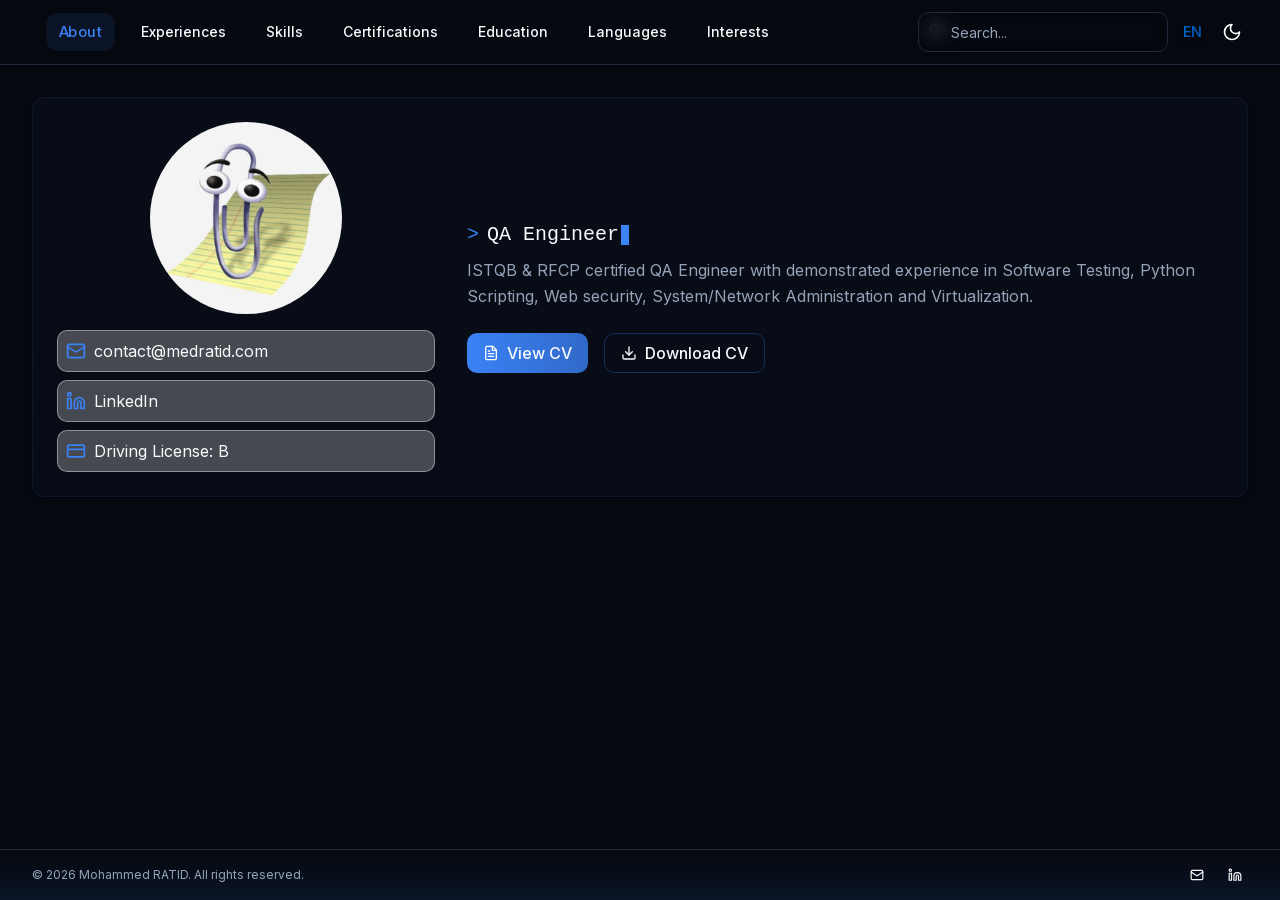
<file: index.html>
<!DOCTYPE html><html lang="en"><head><meta charSet="utf-8"/><meta name="viewport" content="width=device-width, initial-scale=1"/><link rel="preload" as="image" href="assets/pic.jpg" fetchPriority="high"/><link rel="stylesheet" href="/_next/static/css/da4c002d3c4ced2d.css" data-precedence="next"/><link rel="preload" as="script" fetchPriority="low" href="/_next/static/chunks/webpack-19a384338f044d80.js"/><script src="/_next/static/chunks/fd9d1056-b33497a9ef8e0860.js" async=""></script><script src="/_next/static/chunks/117-7aa99054c99ac6c3.js" async=""></script><script src="/_next/static/chunks/main-app-69df2f4503a06592.js" async=""></script><script src="/_next/static/chunks/368-052464fa901859fc.js" async=""></script><script src="/_next/static/chunks/233-f1d239284eb8bac0.js" async=""></script><script src="/_next/static/chunks/app/page-3974dd6535721ac6.js" async=""></script><script src="/_next/static/chunks/app/layout-5e07488254b0e84a.js" async=""></script><title>Mohammed RATID - QA Engineer</title><meta name="description" content="Multilingual personal CV of Mohammed RATID"/><meta name="author" content="Mohammed RATID"/><meta name="robots" content="index, nofollow"/><link rel="shortcut icon" href="favicon.ico"/><link rel="icon" href="favicon.ico"/><link rel="apple-touch-icon" href="favicon.ico"/><script src="/_next/static/chunks/polyfills-42372ed130431b0a.js" noModule=""></script></head><body class="__className_f367f3"><script>!function(){try{var d=document.documentElement,c=d.classList;c.remove('light','dark');var e=localStorage.getItem('theme');if(e){c.add(e|| '')}else{c.add('dark');}if(e==='light'||e==='dark'||!e)d.style.colorScheme=e||'dark'}catch(t){}}();</script><div class="noise" aria-hidden="true"></div><div class="min-h-screen flex flex-col bg-background text-foreground transition-colors duration-300"><div class="container py-8 grow"><div class="space-y-8"><div id="about" class="block animate-in fade-in-50 slide-in-from-bottom-5 duration-500"><div class="perspective"><div class="rounded-lg border bg-card text-card-foreground shadow-xs overflow-hidden border-primary/10 hover:border-primary/30 transition-all duration-500 reveal-content godly-card"><div class="p-6"><div class="grid grid-cols-1 md:grid-cols-[1fr_2fr] gap-8"><div class="flex flex-col items-center space-y-4"><div class="will-change-transform relative w-48 h-48 overflow-hidden group hover:scale-105 transition-all duration-500 hover:animate-float" style="transform:translate(0px, 0px);transition:transform 0.5s cubic-bezier(0.23, 1, 0.32, 1)"><img alt="Profile" fetchPriority="high" width="400" height="400" decoding="async" data-nimg="1" class="object-cover rounded-full w-full h-full" style="color:transparent" src="assets/pic.jpg"/></div><div class="flex flex-col space-y-2 w-full"><a href="mailto:contact@medratid.com" class="flex items-center space-x-2 p-2 rounded-md hover:bg-primary/10 hover:text-primary transition-all duration-500 hover:translate-x-2 group glass stagger-item"><svg xmlns="http://www.w3.org/2000/svg" width="24" height="24" viewBox="0 0 24 24" fill="none" stroke="currentColor" stroke-width="2" stroke-linecap="round" stroke-linejoin="round" class="lucide lucide-mail h-5 w-5 text-primary group-hover:scale-110 transition-transform"><rect width="20" height="16" x="2" y="4" rx="2"></rect><path d="m22 7-8.97 5.7a1.94 1.94 0 0 1-2.06 0L2 7"></path></svg><span class="relative overflow-hidden"><span class="block transition-transform duration-500 group-hover:translate-y-full">contact@medratid.com</span><span class="absolute top-0 -translate-y-full group-hover:translate-y-0 transition-transform duration-500 text-primary">contact@medratid.com</span></span></a><a href="https://linkedin.com/in/mohammed-ratid" target="_blank" rel="noopener noreferrer" class="flex items-center space-x-2 p-2 rounded-md hover:bg-primary/10 hover:text-primary transition-all duration-500 hover:translate-x-2 group glass stagger-item"><svg xmlns="http://www.w3.org/2000/svg" width="24" height="24" viewBox="0 0 24 24" fill="none" stroke="currentColor" stroke-width="2" stroke-linecap="round" stroke-linejoin="round" class="lucide lucide-linkedin h-5 w-5 text-primary group-hover:scale-110 transition-transform"><path d="M16 8a6 6 0 0 1 6 6v7h-4v-7a2 2 0 0 0-2-2 2 2 0 0 0-2 2v7h-4v-7a6 6 0 0 1 6-6z"></path><rect width="4" height="12" x="2" y="9"></rect><circle cx="4" cy="4" r="2"></circle></svg><span class="relative overflow-hidden"><span class="block transition-transform duration-500 group-hover:translate-y-full">LinkedIn</span><span class="absolute top-0 -translate-y-full group-hover:translate-y-0 transition-transform duration-500 text-primary">LinkedIn</span></span></a><div class="flex items-center space-x-2 p-2 rounded-md hover:bg-primary/10 hover:text-primary transition-all duration-500 hover:translate-x-2 group glass stagger-item"><svg xmlns="http://www.w3.org/2000/svg" width="24" height="24" viewBox="0 0 24 24" fill="none" stroke="currentColor" stroke-width="2" stroke-linecap="round" stroke-linejoin="round" class="lucide lucide-credit-card h-5 w-5 text-primary group-hover:scale-110 transition-transform"><rect width="20" height="14" x="2" y="5" rx="2"></rect><line x1="2" x2="22" y1="10" y2="10"></line></svg><span class="relative overflow-hidden"><span class="block transition-transform duration-500 group-hover:translate-y-full">Driving License: B</span><span class="absolute top-0 -translate-y-full group-hover:translate-y-0 transition-transform duration-500 text-primary">Driving License: B</span></span></div></div></div><div class="flex flex-col justify-center py-6 h-full"><div class="space-y-4 mb-6"><h3 class="text-xl font-mono mb-2 h-7 flex items-center"><span class="text-primary mr-2">&gt; </span><span></span><span class="ml-0.5 inline-block w-2 h-5 bg-primary animate-cursor-blink"> </span></h3><p class="text-muted-foreground leading-relaxed reveal-content">ISTQB &amp; RFCP certified QA Engineer with demonstrated experience in Software Testing, Python Scripting, Web security, System/Network Administration and Virtualization.</p></div><div class="flex flex-wrap gap-4"><button class="relative overflow-hidden rounded-md font-medium focus-visible:outline-hidden focus-visible:ring-2 focus-visible:ring-ring focus-visible:ring-offset-2 active:scale-95 disabled:pointer-events-none disabled:opacity-50 text-primary-foreground hover:bg-primary/90 h-10 px-4 py-2 flex items-center space-x-2 transition-all duration-500 hover:scale-110 bg-linear-to-r from-primary to-primary/80 hover:from-primary/90 hover:to-primary stagger-item" type="button" aria-haspopup="dialog" aria-expanded="false" aria-controls="radix-:Rd39vkq:" data-state="closed"><div class="relative z-10 flex items-center justify-center gap-2"><svg xmlns="http://www.w3.org/2000/svg" width="24" height="24" viewBox="0 0 24 24" fill="none" stroke="currentColor" stroke-width="2" stroke-linecap="round" stroke-linejoin="round" class="lucide lucide-file-text h-4 w-4"><path d="M14.5 2H6a2 2 0 0 0-2 2v16a2 2 0 0 0 2 2h12a2 2 0 0 0 2-2V7.5L14.5 2z"></path><polyline points="14 2 14 8 20 8"></polyline><line x1="16" x2="8" y1="13" y2="13"></line><line x1="16" x2="8" y1="17" y2="17"></line><line x1="10" x2="8" y1="9" y2="9"></line></svg><span>View CV</span></div></button><a href="assets/CV_EN.pdf" download=""><button class="relative overflow-hidden rounded-md font-medium focus-visible:outline-hidden focus-visible:ring-2 focus-visible:ring-ring focus-visible:ring-offset-2 active:scale-95 disabled:pointer-events-none disabled:opacity-50 border bg-transparent h-10 px-4 py-2 flex items-center space-x-2 transition-all duration-500 hover:scale-110 border-primary/30 hover:border-primary hover:bg-primary/5 stagger-item"><div class="relative z-10 flex items-center justify-center gap-2"><svg xmlns="http://www.w3.org/2000/svg" width="24" height="24" viewBox="0 0 24 24" fill="none" stroke="currentColor" stroke-width="2" stroke-linecap="round" stroke-linejoin="round" class="lucide lucide-download h-4 w-4"><path d="M21 15v4a2 2 0 0 1-2 2H5a2 2 0 0 1-2-2v-4"></path><polyline points="7 10 12 15 17 10"></polyline><line x1="12" x2="12" y1="15" y2="3"></line></svg><span>Download CV</span></div></button></a></div></div></div></div></div></div></div><div id="experiences" class="hidden"><div class="grid grid-cols-1 gap-6"><div class="rounded-lg border bg-card text-card-foreground shadow-xs overflow-hidden transition-all duration-500 group celestial-card hover:shadow-lg"><div class="flex flex-col space-y-1.5 p-6 bg-linear-to-r from-primary/5 to-transparent group-hover:from-primary/10 transition-all duration-500"><div class="flex flex-col md:flex-row md:justify-between md:items-center gap-2"><div><div class="text-2xl font-semibold leading-none tracking-tight group-hover:text-primary transition-colors cosmic-text">QA Engineer</div><p class="text-muted-foreground">CGI Inc | Casablanca, Morocco</p></div><div class="flex items-center text-muted-foreground glass px-3 py-1 rounded-full"><svg xmlns="http://www.w3.org/2000/svg" width="24" height="24" viewBox="0 0 24 24" fill="none" stroke="currentColor" stroke-width="2" stroke-linecap="round" stroke-linejoin="round" class="lucide lucide-calendar h-4 w-4 mr-2"><rect width="18" height="18" x="3" y="4" rx="2" ry="2"></rect><line x1="16" x2="16" y1="2" y2="6"></line><line x1="8" x2="8" y1="2" y2="6"></line><line x1="3" x2="21" y1="10" y2="10"></line></svg><span>March 2024 - Present</span></div></div></div><div class="p-6 relative overflow-hidden"><div class="space-y-4"><div class="relative z-10 reveal-content"><ul class="list-disc pl-5 space-y-1"><li class="hover:text-primary transition-colors hover:translate-x-1 transition-transform duration-300 stagger-item">Analysis of software requirements and estimation of test effort</li><li class="hover:text-primary transition-colors hover:translate-x-1 transition-transform duration-300 stagger-item">Planning and followup of test execution (functional tests, confirmation tests, non-regression tests)</li><li class="hover:text-primary transition-colors hover:translate-x-1 transition-transform duration-300 stagger-item">Test case writing based on acceptance criteria and exploratory tests</li><li class="hover:text-primary transition-colors hover:translate-x-1 transition-transform duration-300 stagger-item">Test environment setup and maintenance</li><li class="hover:text-primary transition-colors hover:translate-x-1 transition-transform duration-300 stagger-item">Preparation and creation of test data</li><li class="hover:text-primary transition-colors hover:translate-x-1 transition-transform duration-300 stagger-item">Python tools development</li><li class="hover:text-primary transition-colors hover:translate-x-1 transition-transform duration-300 stagger-item">Data migration from Xray to Azure DevOps</li></ul></div><div class="relative z-10 reveal-content"><div class="flex flex-wrap gap-2"><div class="inline-flex items-center rounded-full border px-2.5 py-0.5 text-xs font-semibold focus:outline-hidden focus:ring-2 focus:ring-ring focus:ring-offset-2 border-transparent bg-secondary text-secondary-foreground hover:bg-primary/20 hover:text-primary transition-all duration-300 hover:scale-110 ethereal-hover stagger-item">Python</div><div class="inline-flex items-center rounded-full border px-2.5 py-0.5 text-xs font-semibold focus:outline-hidden focus:ring-2 focus:ring-ring focus:ring-offset-2 border-transparent bg-secondary text-secondary-foreground hover:bg-primary/20 hover:text-primary transition-all duration-300 hover:scale-110 ethereal-hover stagger-item">JavaScript</div><div class="inline-flex items-center rounded-full border px-2.5 py-0.5 text-xs font-semibold focus:outline-hidden focus:ring-2 focus:ring-ring focus:ring-offset-2 border-transparent bg-secondary text-secondary-foreground hover:bg-primary/20 hover:text-primary transition-all duration-300 hover:scale-110 ethereal-hover stagger-item">Tomcat</div><div class="inline-flex items-center rounded-full border px-2.5 py-0.5 text-xs font-semibold focus:outline-hidden focus:ring-2 focus:ring-ring focus:ring-offset-2 border-transparent bg-secondary text-secondary-foreground hover:bg-primary/20 hover:text-primary transition-all duration-300 hover:scale-110 ethereal-hover stagger-item">MSSQL</div><div class="inline-flex items-center rounded-full border px-2.5 py-0.5 text-xs font-semibold focus:outline-hidden focus:ring-2 focus:ring-ring focus:ring-offset-2 border-transparent bg-secondary text-secondary-foreground hover:bg-primary/20 hover:text-primary transition-all duration-300 hover:scale-110 ethereal-hover stagger-item">Microsoft 365</div><div class="inline-flex items-center rounded-full border px-2.5 py-0.5 text-xs font-semibold focus:outline-hidden focus:ring-2 focus:ring-ring focus:ring-offset-2 border-transparent bg-secondary text-secondary-foreground hover:bg-primary/20 hover:text-primary transition-all duration-300 hover:scale-110 ethereal-hover stagger-item">AWS EC2</div><div class="inline-flex items-center rounded-full border px-2.5 py-0.5 text-xs font-semibold focus:outline-hidden focus:ring-2 focus:ring-ring focus:ring-offset-2 border-transparent bg-secondary text-secondary-foreground hover:bg-primary/20 hover:text-primary transition-all duration-300 hover:scale-110 ethereal-hover stagger-item">Jira</div><div class="inline-flex items-center rounded-full border px-2.5 py-0.5 text-xs font-semibold focus:outline-hidden focus:ring-2 focus:ring-ring focus:ring-offset-2 border-transparent bg-secondary text-secondary-foreground hover:bg-primary/20 hover:text-primary transition-all duration-300 hover:scale-110 ethereal-hover stagger-item">Xray</div><div class="inline-flex items-center rounded-full border px-2.5 py-0.5 text-xs font-semibold focus:outline-hidden focus:ring-2 focus:ring-ring focus:ring-offset-2 border-transparent bg-secondary text-secondary-foreground hover:bg-primary/20 hover:text-primary transition-all duration-300 hover:scale-110 ethereal-hover stagger-item">Azure DevOps</div><div class="inline-flex items-center rounded-full border px-2.5 py-0.5 text-xs font-semibold focus:outline-hidden focus:ring-2 focus:ring-ring focus:ring-offset-2 border-transparent bg-secondary text-secondary-foreground hover:bg-primary/20 hover:text-primary transition-all duration-300 hover:scale-110 ethereal-hover stagger-item">Git</div><div class="inline-flex items-center rounded-full border px-2.5 py-0.5 text-xs font-semibold focus:outline-hidden focus:ring-2 focus:ring-ring focus:ring-offset-2 border-transparent bg-secondary text-secondary-foreground hover:bg-primary/20 hover:text-primary transition-all duration-300 hover:scale-110 ethereal-hover stagger-item">REST API</div><div class="inline-flex items-center rounded-full border px-2.5 py-0.5 text-xs font-semibold focus:outline-hidden focus:ring-2 focus:ring-ring focus:ring-offset-2 border-transparent bg-secondary text-secondary-foreground hover:bg-primary/20 hover:text-primary transition-all duration-300 hover:scale-110 ethereal-hover stagger-item">GraphQL</div></div></div></div><div class="absolute top-0 right-0 w-40 h-40 bg-primary/5 rounded-full blur-3xl -z-0 opacity-0 group-hover:opacity-100 transition-opacity duration-700"></div><div class="absolute bottom-0 left-0 w-60 h-60 bg-primary/5 rounded-full blur-3xl -z-0 opacity-0 group-hover:opacity-100 transition-opacity duration-700 delay-100"></div></div></div><div class="rounded-lg border bg-card text-card-foreground shadow-xs overflow-hidden transition-all duration-500 group celestial-card hover:shadow-lg"><div class="flex flex-col space-y-1.5 p-6 bg-linear-to-r from-primary/5 to-transparent group-hover:from-primary/10 transition-all duration-500"><div class="flex flex-col md:flex-row md:justify-between md:items-center gap-2"><div><div class="text-2xl font-semibold leading-none tracking-tight group-hover:text-primary transition-colors cosmic-text">Test &amp; Development Engineer</div><p class="text-muted-foreground">FORSUPPORT | Marrakech, Morocco</p></div><div class="flex items-center text-muted-foreground glass px-3 py-1 rounded-full"><svg xmlns="http://www.w3.org/2000/svg" width="24" height="24" viewBox="0 0 24 24" fill="none" stroke="currentColor" stroke-width="2" stroke-linecap="round" stroke-linejoin="round" class="lucide lucide-calendar h-4 w-4 mr-2"><rect width="18" height="18" x="3" y="4" rx="2" ry="2"></rect><line x1="16" x2="16" y1="2" y2="6"></line><line x1="8" x2="8" y1="2" y2="6"></line><line x1="3" x2="21" y1="10" y2="10"></line></svg><span>August 2021 - February 2024</span></div></div></div><div class="p-6 relative overflow-hidden"><div class="space-y-4"><div class="relative z-10 reveal-content"><ul class="list-disc pl-5 space-y-1"><li class="hover:text-primary transition-colors hover:translate-x-1 transition-transform duration-300 stagger-item">Test analysis, design, implementation, execution and reporting</li><li class="hover:text-primary transition-colors hover:translate-x-1 transition-transform duration-300 stagger-item">Test environment setup and maintenance</li><li class="hover:text-primary transition-colors hover:translate-x-1 transition-transform duration-300 stagger-item">Python and Batch tools development</li><li class="hover:text-primary transition-colors hover:translate-x-1 transition-transform duration-300 stagger-item">API and Web application test automation</li><li class="hover:text-primary transition-colors hover:translate-x-1 transition-transform duration-300 stagger-item">Performance testing with JMeter</li><li class="hover:text-primary transition-colors hover:translate-x-1 transition-transform duration-300 stagger-item">Web application security testing (Server configuration, Web application vulnerabilities)</li><li class="hover:text-primary transition-colors hover:translate-x-1 transition-transform duration-300 stagger-item">Support tickets troubleshooting and investigating</li><li class="hover:text-primary transition-colors hover:translate-x-1 transition-transform duration-300 stagger-item">Git and Jenkins server setup and administration</li></ul></div><div class="relative z-10 reveal-content"><div class="flex flex-wrap gap-2"><div class="inline-flex items-center rounded-full border px-2.5 py-0.5 text-xs font-semibold focus:outline-hidden focus:ring-2 focus:ring-ring focus:ring-offset-2 border-transparent bg-secondary text-secondary-foreground hover:bg-primary/20 hover:text-primary transition-all duration-300 hover:scale-110 ethereal-hover stagger-item">Python</div><div class="inline-flex items-center rounded-full border px-2.5 py-0.5 text-xs font-semibold focus:outline-hidden focus:ring-2 focus:ring-ring focus:ring-offset-2 border-transparent bg-secondary text-secondary-foreground hover:bg-primary/20 hover:text-primary transition-all duration-300 hover:scale-110 ethereal-hover stagger-item">JavaScript</div><div class="inline-flex items-center rounded-full border px-2.5 py-0.5 text-xs font-semibold focus:outline-hidden focus:ring-2 focus:ring-ring focus:ring-offset-2 border-transparent bg-secondary text-secondary-foreground hover:bg-primary/20 hover:text-primary transition-all duration-300 hover:scale-110 ethereal-hover stagger-item">Google Workspace</div><div class="inline-flex items-center rounded-full border px-2.5 py-0.5 text-xs font-semibold focus:outline-hidden focus:ring-2 focus:ring-ring focus:ring-offset-2 border-transparent bg-secondary text-secondary-foreground hover:bg-primary/20 hover:text-primary transition-all duration-300 hover:scale-110 ethereal-hover stagger-item">VMware</div><div class="inline-flex items-center rounded-full border px-2.5 py-0.5 text-xs font-semibold focus:outline-hidden focus:ring-2 focus:ring-ring focus:ring-offset-2 border-transparent bg-secondary text-secondary-foreground hover:bg-primary/20 hover:text-primary transition-all duration-300 hover:scale-110 ethereal-hover stagger-item">vSphere</div><div class="inline-flex items-center rounded-full border px-2.5 py-0.5 text-xs font-semibold focus:outline-hidden focus:ring-2 focus:ring-ring focus:ring-offset-2 border-transparent bg-secondary text-secondary-foreground hover:bg-primary/20 hover:text-primary transition-all duration-300 hover:scale-110 ethereal-hover stagger-item">Tomcat</div><div class="inline-flex items-center rounded-full border px-2.5 py-0.5 text-xs font-semibold focus:outline-hidden focus:ring-2 focus:ring-ring focus:ring-offset-2 border-transparent bg-secondary text-secondary-foreground hover:bg-primary/20 hover:text-primary transition-all duration-300 hover:scale-110 ethereal-hover stagger-item">Nginx</div><div class="inline-flex items-center rounded-full border px-2.5 py-0.5 text-xs font-semibold focus:outline-hidden focus:ring-2 focus:ring-ring focus:ring-offset-2 border-transparent bg-secondary text-secondary-foreground hover:bg-primary/20 hover:text-primary transition-all duration-300 hover:scale-110 ethereal-hover stagger-item">MySQL</div><div class="inline-flex items-center rounded-full border px-2.5 py-0.5 text-xs font-semibold focus:outline-hidden focus:ring-2 focus:ring-ring focus:ring-offset-2 border-transparent bg-secondary text-secondary-foreground hover:bg-primary/20 hover:text-primary transition-all duration-300 hover:scale-110 ethereal-hover stagger-item">Elasticsearch</div><div class="inline-flex items-center rounded-full border px-2.5 py-0.5 text-xs font-semibold focus:outline-hidden focus:ring-2 focus:ring-ring focus:ring-offset-2 border-transparent bg-secondary text-secondary-foreground hover:bg-primary/20 hover:text-primary transition-all duration-300 hover:scale-110 ethereal-hover stagger-item">Keycloak</div><div class="inline-flex items-center rounded-full border px-2.5 py-0.5 text-xs font-semibold focus:outline-hidden focus:ring-2 focus:ring-ring focus:ring-offset-2 border-transparent bg-secondary text-secondary-foreground hover:bg-primary/20 hover:text-primary transition-all duration-300 hover:scale-110 ethereal-hover stagger-item">WildFly</div><div class="inline-flex items-center rounded-full border px-2.5 py-0.5 text-xs font-semibold focus:outline-hidden focus:ring-2 focus:ring-ring focus:ring-offset-2 border-transparent bg-secondary text-secondary-foreground hover:bg-primary/20 hover:text-primary transition-all duration-300 hover:scale-110 ethereal-hover stagger-item">Robot Framework</div><div class="inline-flex items-center rounded-full border px-2.5 py-0.5 text-xs font-semibold focus:outline-hidden focus:ring-2 focus:ring-ring focus:ring-offset-2 border-transparent bg-secondary text-secondary-foreground hover:bg-primary/20 hover:text-primary transition-all duration-300 hover:scale-110 ethereal-hover stagger-item">Selenium</div><div class="inline-flex items-center rounded-full border px-2.5 py-0.5 text-xs font-semibold focus:outline-hidden focus:ring-2 focus:ring-ring focus:ring-offset-2 border-transparent bg-secondary text-secondary-foreground hover:bg-primary/20 hover:text-primary transition-all duration-300 hover:scale-110 ethereal-hover stagger-item">Postman</div><div class="inline-flex items-center rounded-full border px-2.5 py-0.5 text-xs font-semibold focus:outline-hidden focus:ring-2 focus:ring-ring focus:ring-offset-2 border-transparent bg-secondary text-secondary-foreground hover:bg-primary/20 hover:text-primary transition-all duration-300 hover:scale-110 ethereal-hover stagger-item">Swagger</div><div class="inline-flex items-center rounded-full border px-2.5 py-0.5 text-xs font-semibold focus:outline-hidden focus:ring-2 focus:ring-ring focus:ring-offset-2 border-transparent bg-secondary text-secondary-foreground hover:bg-primary/20 hover:text-primary transition-all duration-300 hover:scale-110 ethereal-hover stagger-item">JMeter</div><div class="inline-flex items-center rounded-full border px-2.5 py-0.5 text-xs font-semibold focus:outline-hidden focus:ring-2 focus:ring-ring focus:ring-offset-2 border-transparent bg-secondary text-secondary-foreground hover:bg-primary/20 hover:text-primary transition-all duration-300 hover:scale-110 ethereal-hover stagger-item">Zendesk</div><div class="inline-flex items-center rounded-full border px-2.5 py-0.5 text-xs font-semibold focus:outline-hidden focus:ring-2 focus:ring-ring focus:ring-offset-2 border-transparent bg-secondary text-secondary-foreground hover:bg-primary/20 hover:text-primary transition-all duration-300 hover:scale-110 ethereal-hover stagger-item">SpiraTeam Inflectra</div><div class="inline-flex items-center rounded-full border px-2.5 py-0.5 text-xs font-semibold focus:outline-hidden focus:ring-2 focus:ring-ring focus:ring-offset-2 border-transparent bg-secondary text-secondary-foreground hover:bg-primary/20 hover:text-primary transition-all duration-300 hover:scale-110 ethereal-hover stagger-item">Jira</div><div class="inline-flex items-center rounded-full border px-2.5 py-0.5 text-xs font-semibold focus:outline-hidden focus:ring-2 focus:ring-ring focus:ring-offset-2 border-transparent bg-secondary text-secondary-foreground hover:bg-primary/20 hover:text-primary transition-all duration-300 hover:scale-110 ethereal-hover stagger-item">Mirth Connect</div><div class="inline-flex items-center rounded-full border px-2.5 py-0.5 text-xs font-semibold focus:outline-hidden focus:ring-2 focus:ring-ring focus:ring-offset-2 border-transparent bg-secondary text-secondary-foreground hover:bg-primary/20 hover:text-primary transition-all duration-300 hover:scale-110 ethereal-hover stagger-item">Burp Suite</div><div class="inline-flex items-center rounded-full border px-2.5 py-0.5 text-xs font-semibold focus:outline-hidden focus:ring-2 focus:ring-ring focus:ring-offset-2 border-transparent bg-secondary text-secondary-foreground hover:bg-primary/20 hover:text-primary transition-all duration-300 hover:scale-110 ethereal-hover stagger-item">DICOM</div><div class="inline-flex items-center rounded-full border px-2.5 py-0.5 text-xs font-semibold focus:outline-hidden focus:ring-2 focus:ring-ring focus:ring-offset-2 border-transparent bg-secondary text-secondary-foreground hover:bg-primary/20 hover:text-primary transition-all duration-300 hover:scale-110 ethereal-hover stagger-item">HL7</div></div></div></div><div class="absolute top-0 right-0 w-40 h-40 bg-primary/5 rounded-full blur-3xl -z-0 opacity-0 group-hover:opacity-100 transition-opacity duration-700"></div><div class="absolute bottom-0 left-0 w-60 h-60 bg-primary/5 rounded-full blur-3xl -z-0 opacity-0 group-hover:opacity-100 transition-opacity duration-700 delay-100"></div></div></div><div class="rounded-lg border bg-card text-card-foreground shadow-xs overflow-hidden transition-all duration-500 group celestial-card hover:shadow-lg"><div class="flex flex-col space-y-1.5 p-6 bg-linear-to-r from-primary/5 to-transparent group-hover:from-primary/10 transition-all duration-500"><div class="flex flex-col md:flex-row md:justify-between md:items-center gap-2"><div><div class="text-2xl font-semibold leading-none tracking-tight group-hover:text-primary transition-colors cosmic-text">Freelance Consultant</div><p class="text-muted-foreground">Self-employed | Remote</p></div><div class="flex items-center text-muted-foreground glass px-3 py-1 rounded-full"><svg xmlns="http://www.w3.org/2000/svg" width="24" height="24" viewBox="0 0 24 24" fill="none" stroke="currentColor" stroke-width="2" stroke-linecap="round" stroke-linejoin="round" class="lucide lucide-calendar h-4 w-4 mr-2"><rect width="18" height="18" x="3" y="4" rx="2" ry="2"></rect><line x1="16" x2="16" y1="2" y2="6"></line><line x1="8" x2="8" y1="2" y2="6"></line><line x1="3" x2="21" y1="10" y2="10"></line></svg><span>December 2019 - July 2021</span></div></div></div><div class="p-6 relative overflow-hidden"><div class="space-y-4"><div class="relative z-10 reveal-content"><ul class="list-disc pl-5 space-y-1"><li class="hover:text-primary transition-colors hover:translate-x-1 transition-transform duration-300 stagger-item">Development of web applications using PHP</li><li class="hover:text-primary transition-colors hover:translate-x-1 transition-transform duration-300 stagger-item">Development of scripts and tools for data processing and analysis using Python</li><li class="hover:text-primary transition-colors hover:translate-x-1 transition-transform duration-300 stagger-item">Development of web bots using Python and Selenium</li><li class="hover:text-primary transition-colors hover:translate-x-1 transition-transform duration-300 stagger-item">Troubleshooting and analysis of network and system issues</li><li class="hover:text-primary transition-colors hover:translate-x-1 transition-transform duration-300 stagger-item">Providing training and support to clients on software and tools</li></ul></div><div class="relative z-10 reveal-content"><div class="flex flex-wrap gap-2"><div class="inline-flex items-center rounded-full border px-2.5 py-0.5 text-xs font-semibold focus:outline-hidden focus:ring-2 focus:ring-ring focus:ring-offset-2 border-transparent bg-secondary text-secondary-foreground hover:bg-primary/20 hover:text-primary transition-all duration-300 hover:scale-110 ethereal-hover stagger-item">PHP</div><div class="inline-flex items-center rounded-full border px-2.5 py-0.5 text-xs font-semibold focus:outline-hidden focus:ring-2 focus:ring-ring focus:ring-offset-2 border-transparent bg-secondary text-secondary-foreground hover:bg-primary/20 hover:text-primary transition-all duration-300 hover:scale-110 ethereal-hover stagger-item">HTML</div><div class="inline-flex items-center rounded-full border px-2.5 py-0.5 text-xs font-semibold focus:outline-hidden focus:ring-2 focus:ring-ring focus:ring-offset-2 border-transparent bg-secondary text-secondary-foreground hover:bg-primary/20 hover:text-primary transition-all duration-300 hover:scale-110 ethereal-hover stagger-item">CSS</div><div class="inline-flex items-center rounded-full border px-2.5 py-0.5 text-xs font-semibold focus:outline-hidden focus:ring-2 focus:ring-ring focus:ring-offset-2 border-transparent bg-secondary text-secondary-foreground hover:bg-primary/20 hover:text-primary transition-all duration-300 hover:scale-110 ethereal-hover stagger-item">JavaScript</div><div class="inline-flex items-center rounded-full border px-2.5 py-0.5 text-xs font-semibold focus:outline-hidden focus:ring-2 focus:ring-ring focus:ring-offset-2 border-transparent bg-secondary text-secondary-foreground hover:bg-primary/20 hover:text-primary transition-all duration-300 hover:scale-110 ethereal-hover stagger-item">MySQL</div><div class="inline-flex items-center rounded-full border px-2.5 py-0.5 text-xs font-semibold focus:outline-hidden focus:ring-2 focus:ring-ring focus:ring-offset-2 border-transparent bg-secondary text-secondary-foreground hover:bg-primary/20 hover:text-primary transition-all duration-300 hover:scale-110 ethereal-hover stagger-item">Python</div><div class="inline-flex items-center rounded-full border px-2.5 py-0.5 text-xs font-semibold focus:outline-hidden focus:ring-2 focus:ring-ring focus:ring-offset-2 border-transparent bg-secondary text-secondary-foreground hover:bg-primary/20 hover:text-primary transition-all duration-300 hover:scale-110 ethereal-hover stagger-item">Selenium</div></div></div></div><div class="absolute top-0 right-0 w-40 h-40 bg-primary/5 rounded-full blur-3xl -z-0 opacity-0 group-hover:opacity-100 transition-opacity duration-700"></div><div class="absolute bottom-0 left-0 w-60 h-60 bg-primary/5 rounded-full blur-3xl -z-0 opacity-0 group-hover:opacity-100 transition-opacity duration-700 delay-100"></div></div></div></div></div><div id="certifications" class="hidden"><div class="grid grid-cols-1 sm:grid-cols-2 lg:grid-cols-3 gap-6"><div class="rounded-lg border bg-card text-card-foreground shadow-xs transition-all duration-300 hover:shadow-md"><div class="flex flex-col space-y-1.5 p-6 pb-2"><div class="flex items-start gap-2"><svg xmlns="http://www.w3.org/2000/svg" width="24" height="24" viewBox="0 0 24 24" fill="none" stroke="currentColor" stroke-width="2" stroke-linecap="round" stroke-linejoin="round" class="lucide lucide-award h-5 w-5 mt-1 transition-colors duration-300 text-primary/70"><circle cx="12" cy="8" r="6"></circle><path d="M15.477 12.89 17 22l-5-3-5 3 1.523-9.11"></path></svg><div><div class="font-semibold tracking-tight text-lg transition-colors duration-300">Robot Framework Certified Professional (RFCP)</div><p class="text-sm text-muted-foreground">GASQ</p></div></div></div><div class="p-6 pt-0"><div class="flex items-center text-sm text-muted-foreground"><svg xmlns="http://www.w3.org/2000/svg" width="24" height="24" viewBox="0 0 24 24" fill="none" stroke="currentColor" stroke-width="2" stroke-linecap="round" stroke-linejoin="round" class="lucide lucide-calendar h-4 w-4 mr-2"><rect width="18" height="18" x="3" y="4" rx="2" ry="2"></rect><line x1="16" x2="16" y1="2" y2="6"></line><line x1="8" x2="8" y1="2" y2="6"></line><line x1="3" x2="21" y1="10" y2="10"></line></svg><span>August 2026</span></div><a href="https://app.skillsclub.com/credential/308449-f3e474a9d45a75fb31d8f8bbb4428ae3307ea015e98ae8e898f518f9427d108c" target="_blank" rel="noopener noreferrer" class="mt-2 inline-block text-sm transition-all duration-300 text-primary hover:underline">Verify Certificate</a></div></div><div class="rounded-lg border bg-card text-card-foreground shadow-xs transition-all duration-300 hover:shadow-md"><div class="flex flex-col space-y-1.5 p-6 pb-2"><div class="flex items-start gap-2"><svg xmlns="http://www.w3.org/2000/svg" width="24" height="24" viewBox="0 0 24 24" fill="none" stroke="currentColor" stroke-width="2" stroke-linecap="round" stroke-linejoin="round" class="lucide lucide-award h-5 w-5 mt-1 transition-colors duration-300 text-primary/70"><circle cx="12" cy="8" r="6"></circle><path d="M15.477 12.89 17 22l-5-3-5 3 1.523-9.11"></path></svg><div><div class="font-semibold tracking-tight text-lg transition-colors duration-300">DOT Anonymizer</div><p class="text-sm text-muted-foreground">ARCAD Software</p></div></div></div><div class="p-6 pt-0"><div class="flex items-center text-sm text-muted-foreground"><svg xmlns="http://www.w3.org/2000/svg" width="24" height="24" viewBox="0 0 24 24" fill="none" stroke="currentColor" stroke-width="2" stroke-linecap="round" stroke-linejoin="round" class="lucide lucide-calendar h-4 w-4 mr-2"><rect width="18" height="18" x="3" y="4" rx="2" ry="2"></rect><line x1="16" x2="16" y1="2" y2="6"></line><line x1="8" x2="8" y1="2" y2="6"></line><line x1="3" x2="21" y1="10" y2="10"></line></svg><span>June 2025</span></div><a href="https://certificates.easygenerator.com/685186594f315c0007497b1c.pdf" target="_blank" rel="noopener noreferrer" class="mt-2 inline-block text-sm transition-all duration-300 text-primary hover:underline">Verify Certificate</a></div></div><div class="rounded-lg border bg-card text-card-foreground shadow-xs transition-all duration-300 hover:shadow-md"><div class="flex flex-col space-y-1.5 p-6 pb-2"><div class="flex items-start gap-2"><svg xmlns="http://www.w3.org/2000/svg" width="24" height="24" viewBox="0 0 24 24" fill="none" stroke="currentColor" stroke-width="2" stroke-linecap="round" stroke-linejoin="round" class="lucide lucide-award h-5 w-5 mt-1 transition-colors duration-300 text-primary/70"><circle cx="12" cy="8" r="6"></circle><path d="M15.477 12.89 17 22l-5-3-5 3 1.523-9.11"></path></svg><div><div class="font-semibold tracking-tight text-lg transition-colors duration-300">ISTQB Certified Tester - Foundation Level</div><p class="text-sm text-muted-foreground">GASQ</p></div></div></div><div class="p-6 pt-0"><div class="flex items-center text-sm text-muted-foreground"><svg xmlns="http://www.w3.org/2000/svg" width="24" height="24" viewBox="0 0 24 24" fill="none" stroke="currentColor" stroke-width="2" stroke-linecap="round" stroke-linejoin="round" class="lucide lucide-calendar h-4 w-4 mr-2"><rect width="18" height="18" x="3" y="4" rx="2" ry="2"></rect><line x1="16" x2="16" y1="2" y2="6"></line><line x1="8" x2="8" y1="2" y2="6"></line><line x1="3" x2="21" y1="10" y2="10"></line></svg><span>February 2025</span></div><a href="https://app.skillsclub.com/credential/89014-b6358e7364c4c410067f376029cc6538129f547a371e4b35055edb2b8688d50d" target="_blank" rel="noopener noreferrer" class="mt-2 inline-block text-sm transition-all duration-300 text-primary hover:underline">Verify Certificate</a></div></div><div class="rounded-lg border bg-card text-card-foreground shadow-xs transition-all duration-300 hover:shadow-md"><div class="flex flex-col space-y-1.5 p-6 pb-2"><div class="flex items-start gap-2"><svg xmlns="http://www.w3.org/2000/svg" width="24" height="24" viewBox="0 0 24 24" fill="none" stroke="currentColor" stroke-width="2" stroke-linecap="round" stroke-linejoin="round" class="lucide lucide-award h-5 w-5 mt-1 transition-colors duration-300 text-primary/70"><circle cx="12" cy="8" r="6"></circle><path d="M15.477 12.89 17 22l-5-3-5 3 1.523-9.11"></path></svg><div><div class="font-semibold tracking-tight text-lg transition-colors duration-300">Unit Testing with Python</div><p class="text-sm text-muted-foreground">NobleProg</p></div></div></div><div class="p-6 pt-0"><div class="flex items-center text-sm text-muted-foreground"><svg xmlns="http://www.w3.org/2000/svg" width="24" height="24" viewBox="0 0 24 24" fill="none" stroke="currentColor" stroke-width="2" stroke-linecap="round" stroke-linejoin="round" class="lucide lucide-calendar h-4 w-4 mr-2"><rect width="18" height="18" x="3" y="4" rx="2" ry="2"></rect><line x1="16" x2="16" y1="2" y2="6"></line><line x1="8" x2="8" y1="2" y2="6"></line><line x1="3" x2="21" y1="10" y2="10"></line></svg><span>May 2023</span></div><a href="https://drive.google.com/file/d/1TvezGwcKrZVlQnHfz2rhlZ3MCEn7saag" target="_blank" rel="noopener noreferrer" class="mt-2 inline-block text-sm transition-all duration-300 text-primary hover:underline">Verify Certificate</a></div></div><div class="rounded-lg border bg-card text-card-foreground shadow-xs transition-all duration-300 hover:shadow-md"><div class="flex flex-col space-y-1.5 p-6 pb-2"><div class="flex items-start gap-2"><svg xmlns="http://www.w3.org/2000/svg" width="24" height="24" viewBox="0 0 24 24" fill="none" stroke="currentColor" stroke-width="2" stroke-linecap="round" stroke-linejoin="round" class="lucide lucide-award h-5 w-5 mt-1 transition-colors duration-300 text-primary/70"><circle cx="12" cy="8" r="6"></circle><path d="M15.477 12.89 17 22l-5-3-5 3 1.523-9.11"></path></svg><div><div class="font-semibold tracking-tight text-lg transition-colors duration-300">Cisco Certified Network Associate (CCNA)</div><p class="text-sm text-muted-foreground">Cisco</p></div></div></div><div class="p-6 pt-0"><div class="flex items-center text-sm text-muted-foreground"><svg xmlns="http://www.w3.org/2000/svg" width="24" height="24" viewBox="0 0 24 24" fill="none" stroke="currentColor" stroke-width="2" stroke-linecap="round" stroke-linejoin="round" class="lucide lucide-calendar h-4 w-4 mr-2"><rect width="18" height="18" x="3" y="4" rx="2" ry="2"></rect><line x1="16" x2="16" y1="2" y2="6"></line><line x1="8" x2="8" y1="2" y2="6"></line><line x1="3" x2="21" y1="10" y2="10"></line></svg><span>November 2018</span></div><a href="https://drive.google.com/file/d/1TOVmPnZ8moGd3z0Z9XYXhcHPEAqvhnJd" target="_blank" rel="noopener noreferrer" class="mt-2 inline-block text-sm transition-all duration-300 text-primary hover:underline">Verify Certificate</a></div></div></div></div><div id="education" class="hidden"><div class="grid grid-cols-1 md:grid-cols-2 gap-6"><div class="rounded-lg border bg-card text-card-foreground shadow-xs transition-all duration-300 hover:shadow-md"><a href="https://ensam.um5.ac.ma" target="_blank" rel="noopener noreferrer"><div class="flex flex-col space-y-1.5 p-6 pb-2"><div class="flex items-start gap-2"><svg xmlns="http://www.w3.org/2000/svg" width="24" height="24" viewBox="0 0 24 24" fill="none" stroke="currentColor" stroke-width="2" stroke-linecap="round" stroke-linejoin="round" class="lucide lucide-graduation-cap h-5 w-5 mt-1 transition-colors duration-300 text-primary/70"><path d="M22 10v6M2 10l10-5 10 5-10 5z"></path><path d="M6 12v5c3 3 9 3 12 0v-5"></path></svg><div><div class="font-semibold tracking-tight text-lg transition-colors duration-300">Biomedical Engineering</div><p class="text-sm text-muted-foreground">Higher School of Technical Education</p></div></div></div><div class="p-6 pt-0"><div class="space-y-2"><div class="flex items-center text-sm transition-colors duration-300 text-muted-foreground"><svg xmlns="http://www.w3.org/2000/svg" width="24" height="24" viewBox="0 0 24 24" fill="none" stroke="currentColor" stroke-width="2" stroke-linecap="round" stroke-linejoin="round" class="lucide lucide-calendar h-4 w-4 mr-2"><rect width="18" height="18" x="3" y="4" rx="2" ry="2"></rect><line x1="16" x2="16" y1="2" y2="6"></line><line x1="8" x2="8" y1="2" y2="6"></line><line x1="3" x2="21" y1="10" y2="10"></line></svg><span>2016 - 2019</span></div><div class="flex items-center text-sm transition-colors duration-300 text-muted-foreground"><svg xmlns="http://www.w3.org/2000/svg" width="24" height="24" viewBox="0 0 24 24" fill="none" stroke="currentColor" stroke-width="2" stroke-linecap="round" stroke-linejoin="round" class="lucide lucide-map-pin h-4 w-4 mr-2"><path d="M20 10c0 6-8 12-8 12s-8-6-8-12a8 8 0 0 1 16 0Z"></path><circle cx="12" cy="10" r="3"></circle></svg><span>Rabat, Morocco</span></div></div></div></a></div><div class="rounded-lg border bg-card text-card-foreground shadow-xs transition-all duration-300 hover:shadow-md"><a href="http://www.ests.uca.ma" target="_blank" rel="noopener noreferrer"><div class="flex flex-col space-y-1.5 p-6 pb-2"><div class="flex items-start gap-2"><svg xmlns="http://www.w3.org/2000/svg" width="24" height="24" viewBox="0 0 24 24" fill="none" stroke="currentColor" stroke-width="2" stroke-linecap="round" stroke-linejoin="round" class="lucide lucide-graduation-cap h-5 w-5 mt-1 transition-colors duration-300 text-primary/70"><path d="M22 10v6M2 10l10-5 10 5-10 5z"></path><path d="M6 12v5c3 3 9 3 12 0v-5"></path></svg><div><div class="font-semibold tracking-tight text-lg transition-colors duration-300">Industrial Engineering and Maintenance</div><p class="text-sm text-muted-foreground">Superior School of Technology</p></div></div></div><div class="p-6 pt-0"><div class="space-y-2"><div class="flex items-center text-sm transition-colors duration-300 text-muted-foreground"><svg xmlns="http://www.w3.org/2000/svg" width="24" height="24" viewBox="0 0 24 24" fill="none" stroke="currentColor" stroke-width="2" stroke-linecap="round" stroke-linejoin="round" class="lucide lucide-calendar h-4 w-4 mr-2"><rect width="18" height="18" x="3" y="4" rx="2" ry="2"></rect><line x1="16" x2="16" y1="2" y2="6"></line><line x1="8" x2="8" y1="2" y2="6"></line><line x1="3" x2="21" y1="10" y2="10"></line></svg><span>2014 - 2016</span></div><div class="flex items-center text-sm transition-colors duration-300 text-muted-foreground"><svg xmlns="http://www.w3.org/2000/svg" width="24" height="24" viewBox="0 0 24 24" fill="none" stroke="currentColor" stroke-width="2" stroke-linecap="round" stroke-linejoin="round" class="lucide lucide-map-pin h-4 w-4 mr-2"><path d="M20 10c0 6-8 12-8 12s-8-6-8-12a8 8 0 0 1 16 0Z"></path><circle cx="12" cy="10" r="3"></circle></svg><span>Safi, Morocco</span></div></div></div></a></div><div class="rounded-lg border bg-card text-card-foreground shadow-xs transition-all duration-300 hover:shadow-md"><a target="_blank" rel="noopener noreferrer"><div class="flex flex-col space-y-1.5 p-6 pb-2"><div class="flex items-start gap-2"><svg xmlns="http://www.w3.org/2000/svg" width="24" height="24" viewBox="0 0 24 24" fill="none" stroke="currentColor" stroke-width="2" stroke-linecap="round" stroke-linejoin="round" class="lucide lucide-graduation-cap h-5 w-5 mt-1 transition-colors duration-300 text-primary/70"><path d="M22 10v6M2 10l10-5 10 5-10 5z"></path><path d="M6 12v5c3 3 9 3 12 0v-5"></path></svg><div><div class="font-semibold tracking-tight text-lg transition-colors duration-300">Mechanical Sciences and Technologies</div><p class="text-sm text-muted-foreground">Independent Candidate</p></div></div></div><div class="p-6 pt-0"><div class="space-y-2"><div class="flex items-center text-sm transition-colors duration-300 text-muted-foreground"><svg xmlns="http://www.w3.org/2000/svg" width="24" height="24" viewBox="0 0 24 24" fill="none" stroke="currentColor" stroke-width="2" stroke-linecap="round" stroke-linejoin="round" class="lucide lucide-calendar h-4 w-4 mr-2"><rect width="18" height="18" x="3" y="4" rx="2" ry="2"></rect><line x1="16" x2="16" y1="2" y2="6"></line><line x1="8" x2="8" y1="2" y2="6"></line><line x1="3" x2="21" y1="10" y2="10"></line></svg><span>2014 - 2014</span></div><div class="flex items-center text-sm transition-colors duration-300 text-muted-foreground"><svg xmlns="http://www.w3.org/2000/svg" width="24" height="24" viewBox="0 0 24 24" fill="none" stroke="currentColor" stroke-width="2" stroke-linecap="round" stroke-linejoin="round" class="lucide lucide-map-pin h-4 w-4 mr-2"><path d="M20 10c0 6-8 12-8 12s-8-6-8-12a8 8 0 0 1 16 0Z"></path><circle cx="12" cy="10" r="3"></circle></svg><span>Safi, Morocco</span></div></div></div></a></div><div class="rounded-lg border bg-card text-card-foreground shadow-xs transition-all duration-300 hover:shadow-md"><a href="https://fps.uca.ma/" target="_blank" rel="noopener noreferrer"><div class="flex flex-col space-y-1.5 p-6 pb-2"><div class="flex items-start gap-2"><svg xmlns="http://www.w3.org/2000/svg" width="24" height="24" viewBox="0 0 24 24" fill="none" stroke="currentColor" stroke-width="2" stroke-linecap="round" stroke-linejoin="round" class="lucide lucide-graduation-cap h-5 w-5 mt-1 transition-colors duration-300 text-primary/70"><path d="M22 10v6M2 10l10-5 10 5-10 5z"></path><path d="M6 12v5c3 3 9 3 12 0v-5"></path></svg><div><div class="font-semibold tracking-tight text-lg transition-colors duration-300">Physics and Chemistry</div><p class="text-sm text-muted-foreground">Multidisciplinary Faculty</p></div></div></div><div class="p-6 pt-0"><div class="space-y-2"><div class="flex items-center text-sm transition-colors duration-300 text-muted-foreground"><svg xmlns="http://www.w3.org/2000/svg" width="24" height="24" viewBox="0 0 24 24" fill="none" stroke="currentColor" stroke-width="2" stroke-linecap="round" stroke-linejoin="round" class="lucide lucide-calendar h-4 w-4 mr-2"><rect width="18" height="18" x="3" y="4" rx="2" ry="2"></rect><line x1="16" x2="16" y1="2" y2="6"></line><line x1="8" x2="8" y1="2" y2="6"></line><line x1="3" x2="21" y1="10" y2="10"></line></svg><span>2013 - 2014</span></div><div class="flex items-center text-sm transition-colors duration-300 text-muted-foreground"><svg xmlns="http://www.w3.org/2000/svg" width="24" height="24" viewBox="0 0 24 24" fill="none" stroke="currentColor" stroke-width="2" stroke-linecap="round" stroke-linejoin="round" class="lucide lucide-map-pin h-4 w-4 mr-2"><path d="M20 10c0 6-8 12-8 12s-8-6-8-12a8 8 0 0 1 16 0Z"></path><circle cx="12" cy="10" r="3"></circle></svg><span>Safi, Morocco</span></div></div></div></a></div><div class="rounded-lg border bg-card text-card-foreground shadow-xs transition-all duration-300 hover:shadow-md"><a href="https://www.cpge.ac.ma/CPGEPages/Cont/AccesCPGEPublics.aspx" target="_blank" rel="noopener noreferrer"><div class="flex flex-col space-y-1.5 p-6 pb-2"><div class="flex items-start gap-2"><svg xmlns="http://www.w3.org/2000/svg" width="24" height="24" viewBox="0 0 24 24" fill="none" stroke="currentColor" stroke-width="2" stroke-linecap="round" stroke-linejoin="round" class="lucide lucide-graduation-cap h-5 w-5 mt-1 transition-colors duration-300 text-primary/70"><path d="M22 10v6M2 10l10-5 10 5-10 5z"></path><path d="M6 12v5c3 3 9 3 12 0v-5"></path></svg><div><div class="font-semibold tracking-tight text-lg transition-colors duration-300">Technology and Industrial Sciences</div><p class="text-sm text-muted-foreground">Preparatory Classes for Top Schools</p></div></div></div><div class="p-6 pt-0"><div class="space-y-2"><div class="flex items-center text-sm transition-colors duration-300 text-muted-foreground"><svg xmlns="http://www.w3.org/2000/svg" width="24" height="24" viewBox="0 0 24 24" fill="none" stroke="currentColor" stroke-width="2" stroke-linecap="round" stroke-linejoin="round" class="lucide lucide-calendar h-4 w-4 mr-2"><rect width="18" height="18" x="3" y="4" rx="2" ry="2"></rect><line x1="16" x2="16" y1="2" y2="6"></line><line x1="8" x2="8" y1="2" y2="6"></line><line x1="3" x2="21" y1="10" y2="10"></line></svg><span>2011 - 2013</span></div><div class="flex items-center text-sm transition-colors duration-300 text-muted-foreground"><svg xmlns="http://www.w3.org/2000/svg" width="24" height="24" viewBox="0 0 24 24" fill="none" stroke="currentColor" stroke-width="2" stroke-linecap="round" stroke-linejoin="round" class="lucide lucide-map-pin h-4 w-4 mr-2"><path d="M20 10c0 6-8 12-8 12s-8-6-8-12a8 8 0 0 1 16 0Z"></path><circle cx="12" cy="10" r="3"></circle></svg><span>Safi, Morocco</span></div></div></div></a></div><div class="rounded-lg border bg-card text-card-foreground shadow-xs transition-all duration-300 hover:shadow-md"><a target="_blank" rel="noopener noreferrer"><div class="flex flex-col space-y-1.5 p-6 pb-2"><div class="flex items-start gap-2"><svg xmlns="http://www.w3.org/2000/svg" width="24" height="24" viewBox="0 0 24 24" fill="none" stroke="currentColor" stroke-width="2" stroke-linecap="round" stroke-linejoin="round" class="lucide lucide-graduation-cap h-5 w-5 mt-1 transition-colors duration-300 text-primary/70"><path d="M22 10v6M2 10l10-5 10 5-10 5z"></path><path d="M6 12v5c3 3 9 3 12 0v-5"></path></svg><div><div class="font-semibold tracking-tight text-lg transition-colors duration-300">Mechanical Sciences and Technologies</div><p class="text-sm text-muted-foreground">Al Khawarizmi Technical High School</p></div></div></div><div class="p-6 pt-0"><div class="space-y-2"><div class="flex items-center text-sm transition-colors duration-300 text-muted-foreground"><svg xmlns="http://www.w3.org/2000/svg" width="24" height="24" viewBox="0 0 24 24" fill="none" stroke="currentColor" stroke-width="2" stroke-linecap="round" stroke-linejoin="round" class="lucide lucide-calendar h-4 w-4 mr-2"><rect width="18" height="18" x="3" y="4" rx="2" ry="2"></rect><line x1="16" x2="16" y1="2" y2="6"></line><line x1="8" x2="8" y1="2" y2="6"></line><line x1="3" x2="21" y1="10" y2="10"></line></svg><span>2008 - 2011</span></div><div class="flex items-center text-sm transition-colors duration-300 text-muted-foreground"><svg xmlns="http://www.w3.org/2000/svg" width="24" height="24" viewBox="0 0 24 24" fill="none" stroke="currentColor" stroke-width="2" stroke-linecap="round" stroke-linejoin="round" class="lucide lucide-map-pin h-4 w-4 mr-2"><path d="M20 10c0 6-8 12-8 12s-8-6-8-12a8 8 0 0 1 16 0Z"></path><circle cx="12" cy="10" r="3"></circle></svg><span>Safi, Morocco</span></div></div></div></a></div></div></div><div id="skills" class="hidden"><div class="grid grid-cols-1 md:grid-cols-2 lg:grid-cols-3 gap-6"><div class="rounded-lg border bg-card text-card-foreground shadow-xs transition-all duration-300 hover:shadow-md"><div class="flex flex-col space-y-1.5 p-6 pb-2"><div class="text-2xl font-semibold leading-none tracking-tight text-primary">Testing Tools</div></div><div class="p-6 pt-0"><div class="flex flex-wrap gap-2"><div class="inline-flex items-center rounded-full border px-2.5 py-0.5 text-xs font-semibold focus:outline-hidden focus:ring-2 focus:ring-ring focus:ring-offset-2 border-transparent bg-secondary text-secondary-foreground hover:bg-secondary/80 transition-all duration-300">Robot Framework</div><div class="inline-flex items-center rounded-full border px-2.5 py-0.5 text-xs font-semibold focus:outline-hidden focus:ring-2 focus:ring-ring focus:ring-offset-2 border-transparent bg-secondary text-secondary-foreground hover:bg-secondary/80 transition-all duration-300">Selenium</div><div class="inline-flex items-center rounded-full border px-2.5 py-0.5 text-xs font-semibold focus:outline-hidden focus:ring-2 focus:ring-ring focus:ring-offset-2 border-transparent bg-secondary text-secondary-foreground hover:bg-secondary/80 transition-all duration-300">Playwright</div><div class="inline-flex items-center rounded-full border px-2.5 py-0.5 text-xs font-semibold focus:outline-hidden focus:ring-2 focus:ring-ring focus:ring-offset-2 border-transparent bg-secondary text-secondary-foreground hover:bg-secondary/80 transition-all duration-300">Postman</div><div class="inline-flex items-center rounded-full border px-2.5 py-0.5 text-xs font-semibold focus:outline-hidden focus:ring-2 focus:ring-ring focus:ring-offset-2 border-transparent bg-secondary text-secondary-foreground hover:bg-secondary/80 transition-all duration-300">Karate</div><div class="inline-flex items-center rounded-full border px-2.5 py-0.5 text-xs font-semibold focus:outline-hidden focus:ring-2 focus:ring-ring focus:ring-offset-2 border-transparent bg-secondary text-secondary-foreground hover:bg-secondary/80 transition-all duration-300">Cypress</div><div class="inline-flex items-center rounded-full border px-2.5 py-0.5 text-xs font-semibold focus:outline-hidden focus:ring-2 focus:ring-ring focus:ring-offset-2 border-transparent bg-secondary text-secondary-foreground hover:bg-secondary/80 transition-all duration-300">pytest</div><div class="inline-flex items-center rounded-full border px-2.5 py-0.5 text-xs font-semibold focus:outline-hidden focus:ring-2 focus:ring-ring focus:ring-offset-2 border-transparent bg-secondary text-secondary-foreground hover:bg-secondary/80 transition-all duration-300">JMeter</div><div class="inline-flex items-center rounded-full border px-2.5 py-0.5 text-xs font-semibold focus:outline-hidden focus:ring-2 focus:ring-ring focus:ring-offset-2 border-transparent bg-secondary text-secondary-foreground hover:bg-secondary/80 transition-all duration-300">Gatling</div><div class="inline-flex items-center rounded-full border px-2.5 py-0.5 text-xs font-semibold focus:outline-hidden focus:ring-2 focus:ring-ring focus:ring-offset-2 border-transparent bg-secondary text-secondary-foreground hover:bg-secondary/80 transition-all duration-300">SpiraTeam Inflectra</div><div class="inline-flex items-center rounded-full border px-2.5 py-0.5 text-xs font-semibold focus:outline-hidden focus:ring-2 focus:ring-ring focus:ring-offset-2 border-transparent bg-secondary text-secondary-foreground hover:bg-secondary/80 transition-all duration-300">JIRA Xray</div><div class="inline-flex items-center rounded-full border px-2.5 py-0.5 text-xs font-semibold focus:outline-hidden focus:ring-2 focus:ring-ring focus:ring-offset-2 border-transparent bg-secondary text-secondary-foreground hover:bg-secondary/80 transition-all duration-300">Azure DevOps</div></div></div></div><div class="rounded-lg border bg-card text-card-foreground shadow-xs transition-all duration-300 hover:shadow-md"><div class="flex flex-col space-y-1.5 p-6 pb-2"><div class="text-2xl font-semibold leading-none tracking-tight text-primary">Development Languages</div></div><div class="p-6 pt-0"><div class="flex flex-wrap gap-2"><div class="inline-flex items-center rounded-full border px-2.5 py-0.5 text-xs font-semibold focus:outline-hidden focus:ring-2 focus:ring-ring focus:ring-offset-2 border-transparent bg-secondary text-secondary-foreground hover:bg-secondary/80 transition-all duration-300">Python</div><div class="inline-flex items-center rounded-full border px-2.5 py-0.5 text-xs font-semibold focus:outline-hidden focus:ring-2 focus:ring-ring focus:ring-offset-2 border-transparent bg-secondary text-secondary-foreground hover:bg-secondary/80 transition-all duration-300">JavaScript</div><div class="inline-flex items-center rounded-full border px-2.5 py-0.5 text-xs font-semibold focus:outline-hidden focus:ring-2 focus:ring-ring focus:ring-offset-2 border-transparent bg-secondary text-secondary-foreground hover:bg-secondary/80 transition-all duration-300">TypeScript</div><div class="inline-flex items-center rounded-full border px-2.5 py-0.5 text-xs font-semibold focus:outline-hidden focus:ring-2 focus:ring-ring focus:ring-offset-2 border-transparent bg-secondary text-secondary-foreground hover:bg-secondary/80 transition-all duration-300">Java</div><div class="inline-flex items-center rounded-full border px-2.5 py-0.5 text-xs font-semibold focus:outline-hidden focus:ring-2 focus:ring-ring focus:ring-offset-2 border-transparent bg-secondary text-secondary-foreground hover:bg-secondary/80 transition-all duration-300">PHP</div><div class="inline-flex items-center rounded-full border px-2.5 py-0.5 text-xs font-semibold focus:outline-hidden focus:ring-2 focus:ring-ring focus:ring-offset-2 border-transparent bg-secondary text-secondary-foreground hover:bg-secondary/80 transition-all duration-300">SQL</div><div class="inline-flex items-center rounded-full border px-2.5 py-0.5 text-xs font-semibold focus:outline-hidden focus:ring-2 focus:ring-ring focus:ring-offset-2 border-transparent bg-secondary text-secondary-foreground hover:bg-secondary/80 transition-all duration-300">HTML</div><div class="inline-flex items-center rounded-full border px-2.5 py-0.5 text-xs font-semibold focus:outline-hidden focus:ring-2 focus:ring-ring focus:ring-offset-2 border-transparent bg-secondary text-secondary-foreground hover:bg-secondary/80 transition-all duration-300">CSS</div><div class="inline-flex items-center rounded-full border px-2.5 py-0.5 text-xs font-semibold focus:outline-hidden focus:ring-2 focus:ring-ring focus:ring-offset-2 border-transparent bg-secondary text-secondary-foreground hover:bg-secondary/80 transition-all duration-300">Batch</div></div></div></div><div class="rounded-lg border bg-card text-card-foreground shadow-xs transition-all duration-300 hover:shadow-md"><div class="flex flex-col space-y-1.5 p-6 pb-2"><div class="text-2xl font-semibold leading-none tracking-tight text-primary">Databases</div></div><div class="p-6 pt-0"><div class="flex flex-wrap gap-2"><div class="inline-flex items-center rounded-full border px-2.5 py-0.5 text-xs font-semibold focus:outline-hidden focus:ring-2 focus:ring-ring focus:ring-offset-2 border-transparent bg-secondary text-secondary-foreground hover:bg-secondary/80 transition-all duration-300">MySQL</div><div class="inline-flex items-center rounded-full border px-2.5 py-0.5 text-xs font-semibold focus:outline-hidden focus:ring-2 focus:ring-ring focus:ring-offset-2 border-transparent bg-secondary text-secondary-foreground hover:bg-secondary/80 transition-all duration-300">MSSQL</div><div class="inline-flex items-center rounded-full border px-2.5 py-0.5 text-xs font-semibold focus:outline-hidden focus:ring-2 focus:ring-ring focus:ring-offset-2 border-transparent bg-secondary text-secondary-foreground hover:bg-secondary/80 transition-all duration-300">SQLite</div><div class="inline-flex items-center rounded-full border px-2.5 py-0.5 text-xs font-semibold focus:outline-hidden focus:ring-2 focus:ring-ring focus:ring-offset-2 border-transparent bg-secondary text-secondary-foreground hover:bg-secondary/80 transition-all duration-300">MongoDB</div><div class="inline-flex items-center rounded-full border px-2.5 py-0.5 text-xs font-semibold focus:outline-hidden focus:ring-2 focus:ring-ring focus:ring-offset-2 border-transparent bg-secondary text-secondary-foreground hover:bg-secondary/80 transition-all duration-300">Elasticsearch</div></div></div></div><div class="rounded-lg border bg-card text-card-foreground shadow-xs transition-all duration-300 hover:shadow-md"><div class="flex flex-col space-y-1.5 p-6 pb-2"><div class="text-2xl font-semibold leading-none tracking-tight text-primary">Methodologies</div></div><div class="p-6 pt-0"><div class="flex flex-wrap gap-2"><div class="inline-flex items-center rounded-full border px-2.5 py-0.5 text-xs font-semibold focus:outline-hidden focus:ring-2 focus:ring-ring focus:ring-offset-2 border-transparent bg-secondary text-secondary-foreground hover:bg-secondary/80 transition-all duration-300">Agile Scrum</div><div class="inline-flex items-center rounded-full border px-2.5 py-0.5 text-xs font-semibold focus:outline-hidden focus:ring-2 focus:ring-ring focus:ring-offset-2 border-transparent bg-secondary text-secondary-foreground hover:bg-secondary/80 transition-all duration-300">Agile SAFe</div><div class="inline-flex items-center rounded-full border px-2.5 py-0.5 text-xs font-semibold focus:outline-hidden focus:ring-2 focus:ring-ring focus:ring-offset-2 border-transparent bg-secondary text-secondary-foreground hover:bg-secondary/80 transition-all duration-300">ATDD</div><div class="inline-flex items-center rounded-full border px-2.5 py-0.5 text-xs font-semibold focus:outline-hidden focus:ring-2 focus:ring-ring focus:ring-offset-2 border-transparent bg-secondary text-secondary-foreground hover:bg-secondary/80 transition-all duration-300">TDD</div><div class="inline-flex items-center rounded-full border px-2.5 py-0.5 text-xs font-semibold focus:outline-hidden focus:ring-2 focus:ring-ring focus:ring-offset-2 border-transparent bg-secondary text-secondary-foreground hover:bg-secondary/80 transition-all duration-300">BDD</div><div class="inline-flex items-center rounded-full border px-2.5 py-0.5 text-xs font-semibold focus:outline-hidden focus:ring-2 focus:ring-ring focus:ring-offset-2 border-transparent bg-secondary text-secondary-foreground hover:bg-secondary/80 transition-all duration-300">CI/CD</div></div></div></div><div class="rounded-lg border bg-card text-card-foreground shadow-xs transition-all duration-300 hover:shadow-md"><div class="flex flex-col space-y-1.5 p-6 pb-2"><div class="text-2xl font-semibold leading-none tracking-tight text-primary">Various Tools</div></div><div class="p-6 pt-0"><div class="flex flex-wrap gap-2"><div class="inline-flex items-center rounded-full border px-2.5 py-0.5 text-xs font-semibold focus:outline-hidden focus:ring-2 focus:ring-ring focus:ring-offset-2 border-transparent bg-secondary text-secondary-foreground hover:bg-secondary/80 transition-all duration-300">Git</div><div class="inline-flex items-center rounded-full border px-2.5 py-0.5 text-xs font-semibold focus:outline-hidden focus:ring-2 focus:ring-ring focus:ring-offset-2 border-transparent bg-secondary text-secondary-foreground hover:bg-secondary/80 transition-all duration-300">Jenkins</div><div class="inline-flex items-center rounded-full border px-2.5 py-0.5 text-xs font-semibold focus:outline-hidden focus:ring-2 focus:ring-ring focus:ring-offset-2 border-transparent bg-secondary text-secondary-foreground hover:bg-secondary/80 transition-all duration-300">Docker</div><div class="inline-flex items-center rounded-full border px-2.5 py-0.5 text-xs font-semibold focus:outline-hidden focus:ring-2 focus:ring-ring focus:ring-offset-2 border-transparent bg-secondary text-secondary-foreground hover:bg-secondary/80 transition-all duration-300">Nginx</div><div class="inline-flex items-center rounded-full border px-2.5 py-0.5 text-xs font-semibold focus:outline-hidden focus:ring-2 focus:ring-ring focus:ring-offset-2 border-transparent bg-secondary text-secondary-foreground hover:bg-secondary/80 transition-all duration-300">Wireshark</div><div class="inline-flex items-center rounded-full border px-2.5 py-0.5 text-xs font-semibold focus:outline-hidden focus:ring-2 focus:ring-ring focus:ring-offset-2 border-transparent bg-secondary text-secondary-foreground hover:bg-secondary/80 transition-all duration-300">VMWare</div><div class="inline-flex items-center rounded-full border px-2.5 py-0.5 text-xs font-semibold focus:outline-hidden focus:ring-2 focus:ring-ring focus:ring-offset-2 border-transparent bg-secondary text-secondary-foreground hover:bg-secondary/80 transition-all duration-300">Burp Suite</div><div class="inline-flex items-center rounded-full border px-2.5 py-0.5 text-xs font-semibold focus:outline-hidden focus:ring-2 focus:ring-ring focus:ring-offset-2 border-transparent bg-secondary text-secondary-foreground hover:bg-secondary/80 transition-all duration-300">Windows</div><div class="inline-flex items-center rounded-full border px-2.5 py-0.5 text-xs font-semibold focus:outline-hidden focus:ring-2 focus:ring-ring focus:ring-offset-2 border-transparent bg-secondary text-secondary-foreground hover:bg-secondary/80 transition-all duration-300">Linux</div></div></div></div><div class="rounded-lg border bg-card text-card-foreground shadow-xs transition-all duration-300 hover:shadow-md"><div class="flex flex-col space-y-1.5 p-6 pb-2"><div class="text-2xl font-semibold leading-none tracking-tight text-primary">Sector Knowledge</div></div><div class="p-6 pt-0"><div class="flex flex-wrap gap-2"><div class="inline-flex items-center rounded-full border px-2.5 py-0.5 text-xs font-semibold focus:outline-hidden focus:ring-2 focus:ring-ring focus:ring-offset-2 border-transparent bg-secondary text-secondary-foreground hover:bg-secondary/80 transition-all duration-300">Healthcare (DICOM, HL7)</div><div class="inline-flex items-center rounded-full border px-2.5 py-0.5 text-xs font-semibold focus:outline-hidden focus:ring-2 focus:ring-ring focus:ring-offset-2 border-transparent bg-secondary text-secondary-foreground hover:bg-secondary/80 transition-all duration-300">Technical Inspections</div></div></div></div><div class="rounded-lg border bg-card text-card-foreground shadow-xs transition-all duration-300 hover:shadow-md"><div class="flex flex-col space-y-1.5 p-6 pb-2"><div class="text-2xl font-semibold leading-none tracking-tight text-primary">Interpersonal Skills</div></div><div class="p-6 pt-0"><div class="flex flex-wrap gap-2"><div class="inline-flex items-center rounded-full border px-2.5 py-0.5 text-xs font-semibold focus:outline-hidden focus:ring-2 focus:ring-ring focus:ring-offset-2 border-transparent bg-secondary text-secondary-foreground hover:bg-secondary/80 transition-all duration-300">Analytical Thinking</div><div class="inline-flex items-center rounded-full border px-2.5 py-0.5 text-xs font-semibold focus:outline-hidden focus:ring-2 focus:ring-ring focus:ring-offset-2 border-transparent bg-secondary text-secondary-foreground hover:bg-secondary/80 transition-all duration-300">Attention to Detail</div><div class="inline-flex items-center rounded-full border px-2.5 py-0.5 text-xs font-semibold focus:outline-hidden focus:ring-2 focus:ring-ring focus:ring-offset-2 border-transparent bg-secondary text-secondary-foreground hover:bg-secondary/80 transition-all duration-300">Adaptability</div><div class="inline-flex items-center rounded-full border px-2.5 py-0.5 text-xs font-semibold focus:outline-hidden focus:ring-2 focus:ring-ring focus:ring-offset-2 border-transparent bg-secondary text-secondary-foreground hover:bg-secondary/80 transition-all duration-300">Autonomous</div><div class="inline-flex items-center rounded-full border px-2.5 py-0.5 text-xs font-semibold focus:outline-hidden focus:ring-2 focus:ring-ring focus:ring-offset-2 border-transparent bg-secondary text-secondary-foreground hover:bg-secondary/80 transition-all duration-300">Teamwork</div><div class="inline-flex items-center rounded-full border px-2.5 py-0.5 text-xs font-semibold focus:outline-hidden focus:ring-2 focus:ring-ring focus:ring-offset-2 border-transparent bg-secondary text-secondary-foreground hover:bg-secondary/80 transition-all duration-300">Clear Communication</div><div class="inline-flex items-center rounded-full border px-2.5 py-0.5 text-xs font-semibold focus:outline-hidden focus:ring-2 focus:ring-ring focus:ring-offset-2 border-transparent bg-secondary text-secondary-foreground hover:bg-secondary/80 transition-all duration-300">Problem Solving</div></div></div></div></div></div><div id="languages" class="hidden"><div class="grid grid-cols-1 sm:grid-cols-2 md:grid-cols-3 lg:grid-cols-4 gap-6"><div class="rounded-lg border bg-card text-card-foreground shadow-xs transition-all duration-300 hover:shadow-md"><div class="p-6"><div class="flex items-center gap-3"><svg xmlns="http://www.w3.org/2000/svg" width="24" height="24" viewBox="0 0 24 24" fill="none" stroke="currentColor" stroke-width="2" stroke-linecap="round" stroke-linejoin="round" class="lucide lucide-globe h-5 w-5 transition-colors duration-300 text-primary/70"><circle cx="12" cy="12" r="10"></circle><path d="M12 2a14.5 14.5 0 0 0 0 20 14.5 14.5 0 0 0 0-20"></path><path d="M2 12h20"></path></svg><div><h3 class="font-medium transition-colors duration-300 ">English</h3><p class="text-sm transition-colors duration-300 text-muted-foreground">Professional</p></div></div></div></div><div class="rounded-lg border bg-card text-card-foreground shadow-xs transition-all duration-300 hover:shadow-md"><div class="p-6"><div class="flex items-center gap-3"><svg xmlns="http://www.w3.org/2000/svg" width="24" height="24" viewBox="0 0 24 24" fill="none" stroke="currentColor" stroke-width="2" stroke-linecap="round" stroke-linejoin="round" class="lucide lucide-globe h-5 w-5 transition-colors duration-300 text-primary/70"><circle cx="12" cy="12" r="10"></circle><path d="M12 2a14.5 14.5 0 0 0 0 20 14.5 14.5 0 0 0 0-20"></path><path d="M2 12h20"></path></svg><div><h3 class="font-medium transition-colors duration-300 ">French</h3><p class="text-sm transition-colors duration-300 text-muted-foreground">Professional</p></div></div></div></div><div class="rounded-lg border bg-card text-card-foreground shadow-xs transition-all duration-300 hover:shadow-md"><div class="p-6"><div class="flex items-center gap-3"><svg xmlns="http://www.w3.org/2000/svg" width="24" height="24" viewBox="0 0 24 24" fill="none" stroke="currentColor" stroke-width="2" stroke-linecap="round" stroke-linejoin="round" class="lucide lucide-globe h-5 w-5 transition-colors duration-300 text-primary/70"><circle cx="12" cy="12" r="10"></circle><path d="M12 2a14.5 14.5 0 0 0 0 20 14.5 14.5 0 0 0 0-20"></path><path d="M2 12h20"></path></svg><div><h3 class="font-medium transition-colors duration-300 ">Arabic</h3><p class="text-sm transition-colors duration-300 text-muted-foreground">Native</p></div></div></div></div></div></div><div id="interests" class="hidden"><div class="grid grid-cols-1 sm:grid-cols-2 md:grid-cols-3 lg:grid-cols-4 gap-6"><div class="rounded-lg border bg-card text-card-foreground shadow-xs transition-all duration-300 hover:shadow-md"><div class="p-6"><div class="flex items-center gap-3"><svg xmlns="http://www.w3.org/2000/svg" width="24" height="24" viewBox="0 0 24 24" fill="none" stroke="currentColor" stroke-width="2" stroke-linecap="round" stroke-linejoin="round" class="lucide lucide-heart h-5 w-5 transition-colors duration-300 text-primary"><path d="M19 14c1.49-1.46 3-3.21 3-5.5A5.5 5.5 0 0 0 16.5 3c-1.76 0-3 .5-4.5 2-1.5-1.5-2.74-2-4.5-2A5.5 5.5 0 0 0 2 8.5c0 2.3 1.5 4.05 3 5.5l7 7Z"></path></svg><span class="transition-colors duration-300 ">Automation</span></div></div></div><div class="rounded-lg border bg-card text-card-foreground shadow-xs transition-all duration-300 hover:shadow-md"><div class="p-6"><div class="flex items-center gap-3"><svg xmlns="http://www.w3.org/2000/svg" width="24" height="24" viewBox="0 0 24 24" fill="none" stroke="currentColor" stroke-width="2" stroke-linecap="round" stroke-linejoin="round" class="lucide lucide-heart h-5 w-5 transition-colors duration-300 text-primary"><path d="M19 14c1.49-1.46 3-3.21 3-5.5A5.5 5.5 0 0 0 16.5 3c-1.76 0-3 .5-4.5 2-1.5-1.5-2.74-2-4.5-2A5.5 5.5 0 0 0 2 8.5c0 2.3 1.5 4.05 3 5.5l7 7Z"></path></svg><span class="transition-colors duration-300 ">Cyber Security</span></div></div></div><div class="rounded-lg border bg-card text-card-foreground shadow-xs transition-all duration-300 hover:shadow-md"><div class="p-6"><div class="flex items-center gap-3"><svg xmlns="http://www.w3.org/2000/svg" width="24" height="24" viewBox="0 0 24 24" fill="none" stroke="currentColor" stroke-width="2" stroke-linecap="round" stroke-linejoin="round" class="lucide lucide-heart h-5 w-5 transition-colors duration-300 text-primary"><path d="M19 14c1.49-1.46 3-3.21 3-5.5A5.5 5.5 0 0 0 16.5 3c-1.76 0-3 .5-4.5 2-1.5-1.5-2.74-2-4.5-2A5.5 5.5 0 0 0 2 8.5c0 2.3 1.5 4.05 3 5.5l7 7Z"></path></svg><span class="transition-colors duration-300 ">Information Technologies</span></div></div></div><div class="rounded-lg border bg-card text-card-foreground shadow-xs transition-all duration-300 hover:shadow-md"><div class="p-6"><div class="flex items-center gap-3"><svg xmlns="http://www.w3.org/2000/svg" width="24" height="24" viewBox="0 0 24 24" fill="none" stroke="currentColor" stroke-width="2" stroke-linecap="round" stroke-linejoin="round" class="lucide lucide-heart h-5 w-5 transition-colors duration-300 text-primary"><path d="M19 14c1.49-1.46 3-3.21 3-5.5A5.5 5.5 0 0 0 16.5 3c-1.76 0-3 .5-4.5 2-1.5-1.5-2.74-2-4.5-2A5.5 5.5 0 0 0 2 8.5c0 2.3 1.5 4.05 3 5.5l7 7Z"></path></svg><span class="transition-colors duration-300 ">Tutoring</span></div></div></div><div class="rounded-lg border bg-card text-card-foreground shadow-xs transition-all duration-300 hover:shadow-md"><div class="p-6"><div class="flex items-center gap-3"><svg xmlns="http://www.w3.org/2000/svg" width="24" height="24" viewBox="0 0 24 24" fill="none" stroke="currentColor" stroke-width="2" stroke-linecap="round" stroke-linejoin="round" class="lucide lucide-heart h-5 w-5 transition-colors duration-300 text-primary"><path d="M19 14c1.49-1.46 3-3.21 3-5.5A5.5 5.5 0 0 0 16.5 3c-1.76 0-3 .5-4.5 2-1.5-1.5-2.74-2-4.5-2A5.5 5.5 0 0 0 2 8.5c0 2.3 1.5 4.05 3 5.5l7 7Z"></path></svg><span class="transition-colors duration-300 ">Music</span></div></div></div><div class="rounded-lg border bg-card text-card-foreground shadow-xs transition-all duration-300 hover:shadow-md"><div class="p-6"><div class="flex items-center gap-3"><svg xmlns="http://www.w3.org/2000/svg" width="24" height="24" viewBox="0 0 24 24" fill="none" stroke="currentColor" stroke-width="2" stroke-linecap="round" stroke-linejoin="round" class="lucide lucide-heart h-5 w-5 transition-colors duration-300 text-primary"><path d="M19 14c1.49-1.46 3-3.21 3-5.5A5.5 5.5 0 0 0 16.5 3c-1.76 0-3 .5-4.5 2-1.5-1.5-2.74-2-4.5-2A5.5 5.5 0 0 0 2 8.5c0 2.3 1.5 4.05 3 5.5l7 7Z"></path></svg><span class="transition-colors duration-300 ">Manga</span></div></div></div><div class="rounded-lg border bg-card text-card-foreground shadow-xs transition-all duration-300 hover:shadow-md"><div class="p-6"><div class="flex items-center gap-3"><svg xmlns="http://www.w3.org/2000/svg" width="24" height="24" viewBox="0 0 24 24" fill="none" stroke="currentColor" stroke-width="2" stroke-linecap="round" stroke-linejoin="round" class="lucide lucide-heart h-5 w-5 transition-colors duration-300 text-primary"><path d="M19 14c1.49-1.46 3-3.21 3-5.5A5.5 5.5 0 0 0 16.5 3c-1.76 0-3 .5-4.5 2-1.5-1.5-2.74-2-4.5-2A5.5 5.5 0 0 0 2 8.5c0 2.3 1.5 4.05 3 5.5l7 7Z"></path></svg><span class="transition-colors duration-300 ">Video Games</span></div></div></div></div></div></div></div></div><script src="/_next/static/chunks/webpack-19a384338f044d80.js" async=""></script><script>(self.__next_f=self.__next_f||[]).push([0]);self.__next_f.push([2,null])</script><script>self.__next_f.push([1,"1:HL[\"/_next/static/css/da4c002d3c4ced2d.css\",\"style\"]\n"])</script><script>self.__next_f.push([1,"2:I[2846,[],\"\"]\n4:I[1612,[\"368\",\"static/chunks/368-052464fa901859fc.js\",\"233\",\"static/chunks/233-f1d239284eb8bac0.js\",\"931\",\"static/chunks/app/page-3974dd6535721ac6.js\"],\"default\"]\n5:I[733,[\"368\",\"static/chunks/368-052464fa901859fc.js\",\"233\",\"static/chunks/233-f1d239284eb8bac0.js\",\"931\",\"static/chunks/app/page-3974dd6535721ac6.js\"],\"default\"]\n6:I[3284,[\"368\",\"static/chunks/368-052464fa901859fc.js\",\"233\",\"static/chunks/233-f1d239284eb8bac0.js\",\"931\",\"static/chunks/app/page-3974dd6535721ac6.js\"],\"default\"]\n7:I[9233,[\"233\",\"static/chunks/233-f1d239284eb8bac0.js\",\"185\",\"static/chunks/app/layout-5e07488254b0e84a.js\"],\"LanguageProvider\"]\n8:I[3087,[\"233\",\"static/chunks/233-f1d239284eb8bac0.js\",\"185\",\"static/chunks/app/layout-5e07488254b0e84a.js\"],\"ThemeProvider\"]\n9:I[7925,[\"233\",\"static/chunks/233-f1d239284eb8bac0.js\",\"185\",\"static/chunks/app/layout-5e07488254b0e84a.js\"],\"default\"]\na:I[4707,[],\"\"]\nb:I[6423,[],\"\"]\nd:I[1060,[],\"\"]\ne:[]\n"])</script><script>self.__next_f.push([1,"0:[\"$\",\"$L2\",null,{\"buildId\":\"z585WZo0vNC-KFzXDK1Iu\",\"assetPrefix\":\"\",\"urlParts\":[\"\",\"\"],\"initialTree\":[\"\",{\"children\":[\"__PAGE__\",{}]},\"$undefined\",\"$undefined\",true],\"initialSeedData\":[\"\",{\"children\":[\"__PAGE__\",{},[[\"$L3\",[\"$\",\"div\",null,{\"className\":\"min-h-screen flex flex-col bg-background text-foreground transition-colors duration-300\",\"children\":[[\"$\",\"$L4\",null,{}],[\"$\",\"$L5\",null,{}],[\"$\",\"$L6\",null,{}]]}],null],null],null]},[[[[\"$\",\"link\",\"0\",{\"rel\":\"stylesheet\",\"href\":\"/_next/static/css/da4c002d3c4ced2d.css\",\"precedence\":\"next\",\"crossOrigin\":\"$undefined\"}]],[\"$\",\"html\",null,{\"lang\":\"en\",\"suppressHydrationWarning\":true,\"children\":[\"$\",\"body\",null,{\"className\":\"__className_f367f3\",\"children\":[\"$\",\"$L7\",null,{\"children\":[\"$\",\"$L8\",null,{\"attribute\":\"class\",\"defaultTheme\":\"dark\",\"enableSystem\":false,\"storageKey\":\"theme\",\"children\":[[\"$\",\"div\",null,{\"className\":\"noise\",\"aria-hidden\":\"true\"}],[\"$\",\"$L9\",null,{}],[\"$\",\"$La\",null,{\"parallelRouterKey\":\"children\",\"segmentPath\":[\"children\"],\"error\":\"$undefined\",\"errorStyles\":\"$undefined\",\"errorScripts\":\"$undefined\",\"template\":[\"$\",\"$Lb\",null,{}],\"templateStyles\":\"$undefined\",\"templateScripts\":\"$undefined\",\"notFound\":[[\"$\",\"title\",null,{\"children\":\"404: This page could not be found.\"}],[\"$\",\"div\",null,{\"style\":{\"fontFamily\":\"system-ui,\\\"Segoe UI\\\",Roboto,Helvetica,Arial,sans-serif,\\\"Apple Color Emoji\\\",\\\"Segoe UI Emoji\\\"\",\"height\":\"100vh\",\"textAlign\":\"center\",\"display\":\"flex\",\"flexDirection\":\"column\",\"alignItems\":\"center\",\"justifyContent\":\"center\"},\"children\":[\"$\",\"div\",null,{\"children\":[[\"$\",\"style\",null,{\"dangerouslySetInnerHTML\":{\"__html\":\"body{color:#000;background:#fff;margin:0}.next-error-h1{border-right:1px solid rgba(0,0,0,.3)}@media (prefers-color-scheme:dark){body{color:#fff;background:#000}.next-error-h1{border-right:1px solid rgba(255,255,255,.3)}}\"}}],[\"$\",\"h1\",null,{\"className\":\"next-error-h1\",\"style\":{\"display\":\"inline-block\",\"margin\":\"0 20px 0 0\",\"padding\":\"0 23px 0 0\",\"fontSize\":24,\"fontWeight\":500,\"verticalAlign\":\"top\",\"lineHeight\":\"49px\"},\"children\":\"404\"}],[\"$\",\"div\",null,{\"style\":{\"display\":\"inline-block\"},\"children\":[\"$\",\"h2\",null,{\"style\":{\"fontSize\":14,\"fontWeight\":400,\"lineHeight\":\"49px\",\"margin\":0},\"children\":\"This page could not be found.\"}]}]]}]}]],\"notFoundStyles\":[]}]]}]}]}]}]],null],null],\"couldBeIntercepted\":false,\"initialHead\":[null,\"$Lc\"],\"globalErrorComponent\":\"$d\",\"missingSlots\":\"$We\"}]\n"])</script><script>self.__next_f.push([1,"c:[[\"$\",\"meta\",\"0\",{\"name\":\"viewport\",\"content\":\"width=device-width, initial-scale=1\"}],[\"$\",\"meta\",\"1\",{\"charSet\":\"utf-8\"}],[\"$\",\"title\",\"2\",{\"children\":\"Mohammed RATID - QA Engineer\"}],[\"$\",\"meta\",\"3\",{\"name\":\"description\",\"content\":\"Multilingual personal CV of Mohammed RATID\"}],[\"$\",\"meta\",\"4\",{\"name\":\"author\",\"content\":\"Mohammed RATID\"}],[\"$\",\"meta\",\"5\",{\"name\":\"robots\",\"content\":\"index, nofollow\"}],[\"$\",\"link\",\"6\",{\"rel\":\"shortcut icon\",\"href\":\"favicon.ico\"}],[\"$\",\"link\",\"7\",{\"rel\":\"icon\",\"href\":\"favicon.ico\"}],[\"$\",\"link\",\"8\",{\"rel\":\"apple-touch-icon\",\"href\":\"favicon.ico\"}]]\n3:null\n"])</script></body></html>
</file>
<file: _next/static/css/da4c002d3c4ced2d.css>
/*! tailwindcss v4.1.7 | MIT License | https://tailwindcss.com */@layer properties{@supports (((-webkit-hyphens:none)) and (not (margin-trim:inline))) or ((-moz-orient:inline) and (not (color:rgb(from red r g b)))){*,::backdrop,:after,:before{--tw-translate-x:0;--tw-translate-y:0;--tw-translate-z:0;--tw-scale-x:1;--tw-scale-y:1;--tw-scale-z:1;--tw-rotate-x:initial;--tw-rotate-y:initial;--tw-rotate-z:initial;--tw-skew-x:initial;--tw-skew-y:initial;--tw-space-y-reverse:0;--tw-space-x-reverse:0;--tw-border-style:solid;--tw-gradient-position:initial;--tw-gradient-from:#0000;--tw-gradient-via:#0000;--tw-gradient-to:#0000;--tw-gradient-stops:initial;--tw-gradient-via-stops:initial;--tw-gradient-from-position:0%;--tw-gradient-via-position:50%;--tw-gradient-to-position:100%;--tw-leading:initial;--tw-font-weight:initial;--tw-tracking:initial;--tw-shadow:0 0 #0000;--tw-shadow-color:initial;--tw-shadow-alpha:100%;--tw-inset-shadow:0 0 #0000;--tw-inset-shadow-color:initial;--tw-inset-shadow-alpha:100%;--tw-ring-color:initial;--tw-ring-shadow:0 0 #0000;--tw-inset-ring-color:initial;--tw-inset-ring-shadow:0 0 #0000;--tw-ring-inset:initial;--tw-ring-offset-width:0px;--tw-ring-offset-color:#fff;--tw-ring-offset-shadow:0 0 #0000;--tw-outline-style:solid;--tw-blur:initial;--tw-brightness:initial;--tw-contrast:initial;--tw-grayscale:initial;--tw-hue-rotate:initial;--tw-invert:initial;--tw-opacity:initial;--tw-saturate:initial;--tw-sepia:initial;--tw-drop-shadow:initial;--tw-drop-shadow-color:initial;--tw-drop-shadow-alpha:100%;--tw-drop-shadow-size:initial;--tw-backdrop-blur:initial;--tw-backdrop-brightness:initial;--tw-backdrop-contrast:initial;--tw-backdrop-grayscale:initial;--tw-backdrop-hue-rotate:initial;--tw-backdrop-invert:initial;--tw-backdrop-opacity:initial;--tw-backdrop-saturate:initial;--tw-backdrop-sepia:initial;--tw-duration:initial}}}@layer theme{:host,:root{--font-sans:ui-sans-serif,system-ui,sans-serif,"Apple Color Emoji","Segoe UI Emoji","Segoe UI Symbol","Noto Color Emoji";--font-mono:ui-monospace,SFMono-Regular,Menlo,Monaco,Consolas,"Liberation Mono","Courier New",monospace;--color-gray-200:oklch(92.8% .006 264.531);--color-black:#000;--spacing:.25rem;--container-lg:32rem;--container-4xl:56rem;--text-xs:.75rem;--text-xs--line-height:calc(1/.75);--text-sm:.875rem;--text-sm--line-height:calc(1.25/.875);--text-base:1rem;--text-base--line-height:calc(1.5/1);--text-lg:1.125rem;--text-lg--line-height:calc(1.75/1.125);--text-xl:1.25rem;--text-xl--line-height:calc(1.75/1.25);--text-2xl:1.5rem;--text-2xl--line-height:calc(2/1.5);--font-weight-medium:500;--font-weight-semibold:600;--tracking-tight:-.025em;--tracking-widest:.1em;--leading-relaxed:1.625;--radius-sm:calc(var(--radius) - 4px);--radius-md:calc(var(--radius) - 2px);--radius-lg:var(--radius);--blur-sm:8px;--blur-3xl:64px;--default-transition-duration:.15s;--default-transition-timing-function:cubic-bezier(.4,0,.2,1);--default-font-family:var(--font-sans);--default-mono-font-family:var(--font-mono);--color-border:hsl(var(--border));--color-input:hsl(var(--input));--color-ring:hsl(var(--ring));--color-background:hsl(var(--background));--color-foreground:hsl(var(--foreground));--color-primary:hsl(var(--primary));--color-primary-foreground:hsl(var(--primary-foreground));--color-secondary:hsl(var(--secondary));--color-secondary-foreground:hsl(var(--secondary-foreground));--color-destructive:hsl(var(--destructive));--color-destructive-foreground:hsl(var(--destructive-foreground));--color-muted:hsl(var(--muted));--color-muted-foreground:hsl(var(--muted-foreground));--color-accent:hsl(var(--accent));--color-accent-foreground:hsl(var(--accent-foreground));--color-popover:hsl(var(--popover));--color-popover-foreground:hsl(var(--popover-foreground));--color-card:hsl(var(--card));--color-card-foreground:hsl(var(--card-foreground))}}@layer base{*,::backdrop,:after,:before{box-sizing:border-box;border:0 solid;margin:0;padding:0}::file-selector-button{box-sizing:border-box;border:0 solid;margin:0;padding:0}:host,html{-webkit-text-size-adjust:100%;tab-size:4;line-height:1.5;font-family:var(--default-font-family,ui-sans-serif,system-ui,sans-serif,"Apple Color Emoji","Segoe UI Emoji","Segoe UI Symbol","Noto Color Emoji");font-feature-settings:var(--default-font-feature-settings,normal);font-variation-settings:var(--default-font-variation-settings,normal);-webkit-tap-highlight-color:transparent}hr{height:0;color:inherit;border-top-width:1px}abbr:where([title]){-webkit-text-decoration:underline dotted;text-decoration:underline dotted}h1,h2,h3,h4,h5,h6{font-size:inherit;font-weight:inherit}a{color:inherit;-webkit-text-decoration:inherit;text-decoration:inherit}b,strong{font-weight:bolder}code,kbd,pre,samp{font-family:var(--default-mono-font-family,ui-monospace,SFMono-Regular,Menlo,Monaco,Consolas,"Liberation Mono","Courier New",monospace);font-feature-settings:var(--default-mono-font-feature-settings,normal);font-variation-settings:var(--default-mono-font-variation-settings,normal);font-size:1em}small{font-size:80%}sub,sup{vertical-align:baseline;font-size:75%;line-height:0;position:relative}sub{bottom:-.25em}sup{top:-.5em}table{text-indent:0;border-color:inherit;border-collapse:collapse}:-moz-focusring{outline:auto}progress{vertical-align:baseline}summary{display:list-item}menu,ol,ul{list-style:none}audio,canvas,embed,iframe,img,object,svg,video{vertical-align:middle;display:block}img,video{max-width:100%;height:auto}button,input,optgroup,select,textarea{font:inherit;font-feature-settings:inherit;font-variation-settings:inherit;letter-spacing:inherit;color:inherit;opacity:1;background-color:#0000;border-radius:0}::file-selector-button{font:inherit;font-feature-settings:inherit;font-variation-settings:inherit;letter-spacing:inherit;color:inherit;opacity:1;background-color:#0000;border-radius:0}:where(select:is([multiple],[size])) optgroup{font-weight:bolder}:where(select:is([multiple],[size])) optgroup option{padding-inline-start:20px}::file-selector-button{margin-inline-end:4px}::placeholder{opacity:1}@supports (not ((-webkit-appearance:-apple-pay-button))) or (contain-intrinsic-size:1px){::placeholder{color:currentColor}@supports (color:color-mix(in lab,red,red)){::placeholder{color:color-mix(in oklab,currentcolor 50%,transparent)}}}textarea{resize:vertical}::-webkit-search-decoration{-webkit-appearance:none}::-webkit-date-and-time-value{min-height:1lh;text-align:inherit}::-webkit-datetime-edit{display:inline-flex}::-webkit-datetime-edit-fields-wrapper{padding:0}::-webkit-datetime-edit,::-webkit-datetime-edit-year-field{padding-block:0}::-webkit-datetime-edit-day-field,::-webkit-datetime-edit-month-field{padding-block:0}::-webkit-datetime-edit-hour-field,::-webkit-datetime-edit-minute-field{padding-block:0}::-webkit-datetime-edit-millisecond-field,::-webkit-datetime-edit-second-field{padding-block:0}::-webkit-datetime-edit-meridiem-field{padding-block:0}:-moz-ui-invalid{box-shadow:none}button,input:where([type=button],[type=reset],[type=submit]){appearance:button}::file-selector-button{appearance:button}::-webkit-inner-spin-button,::-webkit-outer-spin-button{height:auto}[hidden]:where(:not([hidden=until-found])){display:none!important}*,::backdrop,:after,:before{border-color:var(--color-gray-200,currentcolor)}::file-selector-button{border-color:var(--color-gray-200,currentcolor)}:root{--background:210 20% 98%;--foreground:222 47% 11%;--card:0 0% 100%;--card-foreground:222 47% 11%;--popover:0 0% 100%;--popover-foreground:222 47% 11%;--primary:221.2 83.2% 53.3%;--primary-foreground:210 40% 98%;--secondary:210 40% 96.1%;--secondary-foreground:222 47% 11%;--muted:210 40% 96.1%;--muted-foreground:215.4 16.3% 46.9%;--accent:210 40% 96.1%;--accent-foreground:222 47% 11%;--destructive:0 84.2% 60.2%;--destructive-foreground:210 40% 98%;--border:214.3 31.8% 91.4%;--input:214.3 31.8% 91.4%;--ring:221.2 83.2% 53.3%;--radius:.75rem}.dark{--background:222 47% 4%;--foreground:210 40% 98%;--card:222 47% 6%;--card-foreground:210 40% 98%;--popover:222 47% 6%;--popover-foreground:210 40% 98%;--primary:217.2 91.2% 59.8%;--primary-foreground:210 40% 98%;--secondary:217.2 32.6% 17.5%;--secondary-foreground:210 40% 98%;--muted:217.2 32.6% 17.5%;--muted-foreground:215 20.2% 65.1%;--accent:217.2 32.6% 17.5%;--accent-foreground:210 40% 98%;--destructive:0 62.8% 30.6%;--destructive-foreground:210 40% 98%;--border:217.2 32.6% 17.5%;--input:217.2 32.6% 17.5%;--ring:224.3 76.3% 48%}*{border-color:var(--color-border)}body{background-color:var(--color-background);color:var(--color-foreground);transition:background-color .3s,color .3s;overflow-x:hidden}input[type=search]::-webkit-search-cancel-button,input[type=search]::-webkit-search-decoration{-webkit-appearance:none;display:none}input[type=search]::-webkit-search-results-button,input[type=search]::-webkit-search-results-decoration{-webkit-appearance:none;display:none}input[type=text]::-ms-clear,input[type=text]::-ms-reveal{width:0;height:0;display:none}}@layer components;@layer utilities{.pointer-events-none{pointer-events:none}.visible{visibility:visible}.sr-only{clip:rect(0,0,0,0);white-space:nowrap;border-width:0;width:1px;height:1px;margin:-1px;padding:0;overflow:hidden}.absolute,.sr-only{position:absolute}.fixed{position:fixed}.relative{position:relative}.static{position:static}.sticky{position:sticky}.inset-0{inset:calc(var(--spacing)*0)}.top-0{top:calc(var(--spacing)*0)}.top-2\.5{top:calc(var(--spacing)*2.5)}.top-4{top:calc(var(--spacing)*4)}.top-16{top:calc(var(--spacing)*16)}.top-\[50\%\]{top:50%}.top-full{top:100%}.right-0{right:calc(var(--spacing)*0)}.right-2{right:calc(var(--spacing)*2)}.right-4{right:calc(var(--spacing)*4)}.bottom-0{bottom:calc(var(--spacing)*0)}.left-0{left:calc(var(--spacing)*0)}.left-2{left:calc(var(--spacing)*2)}.left-2\.5{left:calc(var(--spacing)*2.5)}.left-\[50\%\]{left:50%}.-z-0{z-index:calc(0*-1)}.z-10{z-index:10}.z-50{z-index:50}.container{width:100%}@media (min-width:480px){.container{max-width:480px}}@media (min-width:640px){.container{max-width:640px}}@media (min-width:768px){.container{max-width:768px}}@media (min-width:1024px){.container{max-width:1024px}}@media (min-width:1280px){.container{max-width:1280px}}@media (min-width:1400px){.container{max-width:1400px}}.container{margin-inline:auto;padding-inline:2rem}.-mx-1{margin-inline:calc(var(--spacing)*-1)}.mx-auto{margin-inline:auto}.my-1{margin-block:calc(var(--spacing)*1)}.mt-1{margin-top:calc(var(--spacing)*1)}.mt-2{margin-top:calc(var(--spacing)*2)}.mt-auto{margin-top:auto}.mr-1\.5{margin-right:calc(var(--spacing)*1.5)}.mr-2{margin-right:calc(var(--spacing)*2)}.mb-2{margin-bottom:calc(var(--spacing)*2)}.mb-6{margin-bottom:calc(var(--spacing)*6)}.ml-0\.5{margin-left:calc(var(--spacing)*.5)}.ml-2{margin-left:calc(var(--spacing)*2)}.ml-4{margin-left:calc(var(--spacing)*4)}.ml-auto{margin-left:auto}.block{display:block}.flex{display:flex}.grid{display:grid}.hidden{display:none}.inline-block{display:inline-block}.inline-flex{display:inline-flex}.h-2{height:calc(var(--spacing)*2)}.h-2\.5{height:calc(var(--spacing)*2.5)}.h-3\.5{height:calc(var(--spacing)*3.5)}.h-4{height:calc(var(--spacing)*4)}.h-5{height:calc(var(--spacing)*5)}.h-6{height:calc(var(--spacing)*6)}.h-7{height:calc(var(--spacing)*7)}.h-8{height:calc(var(--spacing)*8)}.h-9{height:calc(var(--spacing)*9)}.h-10{height:calc(var(--spacing)*10)}.h-11{height:calc(var(--spacing)*11)}.h-16{height:calc(var(--spacing)*16)}.h-40{height:calc(var(--spacing)*40)}.h-48{height:calc(var(--spacing)*48)}.h-60{height:calc(var(--spacing)*60)}.h-\[80vh\]{height:80vh}.h-\[300px\]{height:300px}.h-full{height:100%}.h-px{height:1px}.max-h-\[300px\]{max-height:300px}.min-h-screen{min-height:100vh}.w-2{width:calc(var(--spacing)*2)}.w-2\.5{width:calc(var(--spacing)*2.5)}.w-3\.5{width:calc(var(--spacing)*3.5)}.w-4{width:calc(var(--spacing)*4)}.w-5{width:calc(var(--spacing)*5)}.w-6{width:calc(var(--spacing)*6)}.w-8{width:calc(var(--spacing)*8)}.w-10{width:calc(var(--spacing)*10)}.w-40{width:calc(var(--spacing)*40)}.w-48{width:calc(var(--spacing)*48)}.w-60{width:calc(var(--spacing)*60)}.w-\[90\%\]{width:90%}.w-\[180px\]{width:180px}.w-full{width:100%}.max-w-4xl{max-width:var(--container-4xl)}.max-w-\[350px\]{max-width:350px}.max-w-\[400px\]{max-width:400px}.max-w-lg{max-width:var(--container-lg)}.min-w-32{min-width:calc(var(--spacing)*32)}.flex-1{flex:1}.grow{flex-grow:1}.translate-x-\[-50\%\]{--tw-translate-x:-50%}.-translate-y-full,.translate-x-\[-50\%\]{translate:var(--tw-translate-x)var(--tw-translate-y)}.-translate-y-full{--tw-translate-y:-100%}.translate-y-5{--tw-translate-y:calc(var(--spacing)*5)}.translate-y-5,.translate-y-\[-5px\]{translate:var(--tw-translate-x)var(--tw-translate-y)}.translate-y-\[-5px\]{--tw-translate-y:-5px}.translate-y-\[-50\%\]{--tw-translate-y:-50%;translate:var(--tw-translate-x)var(--tw-translate-y)}.scale-105{--tw-scale-x:105%;--tw-scale-y:105%;--tw-scale-z:105%;scale:var(--tw-scale-x)var(--tw-scale-y)}.scale-\[1\.02\]{scale:1.02}.rotate-90{rotate:90deg}.transform{transform:var(--tw-rotate-x,)var(--tw-rotate-y,)var(--tw-rotate-z,)var(--tw-skew-x,)var(--tw-skew-y,)}.cursor-default{cursor:default}.touch-none{touch-action:none}.list-disc{list-style-type:disc}.grid-cols-1{grid-template-columns:repeat(1,minmax(0,1fr))}.grid-cols-2{grid-template-columns:repeat(2,minmax(0,1fr))}.flex-col{flex-direction:column}.flex-col-reverse{flex-direction:column-reverse}.flex-wrap{flex-wrap:wrap}.items-center{align-items:center}.items-start{align-items:flex-start}.justify-between{justify-content:space-between}.justify-center{justify-content:center}.gap-2{gap:calc(var(--spacing)*2)}.gap-3{gap:calc(var(--spacing)*3)}.gap-4{gap:calc(var(--spacing)*4)}.gap-6{gap:calc(var(--spacing)*6)}.gap-8{gap:calc(var(--spacing)*8)}:where(.space-y-1>:not(:last-child)){--tw-space-y-reverse:0;margin-block-start:calc(calc(var(--spacing)*1)*var(--tw-space-y-reverse));margin-block-end:calc(calc(var(--spacing)*1)*calc(1 - var(--tw-space-y-reverse)))}:where(.space-y-1\.5>:not(:last-child)){--tw-space-y-reverse:0;margin-block-start:calc(calc(var(--spacing)*1.5)*var(--tw-space-y-reverse));margin-block-end:calc(calc(var(--spacing)*1.5)*calc(1 - var(--tw-space-y-reverse)))}:where(.space-y-2>:not(:last-child)){--tw-space-y-reverse:0;margin-block-start:calc(calc(var(--spacing)*2)*var(--tw-space-y-reverse));margin-block-end:calc(calc(var(--spacing)*2)*calc(1 - var(--tw-space-y-reverse)))}:where(.space-y-4>:not(:last-child)){--tw-space-y-reverse:0;margin-block-start:calc(calc(var(--spacing)*4)*var(--tw-space-y-reverse));margin-block-end:calc(calc(var(--spacing)*4)*calc(1 - var(--tw-space-y-reverse)))}:where(.space-y-8>:not(:last-child)){--tw-space-y-reverse:0;margin-block-start:calc(calc(var(--spacing)*8)*var(--tw-space-y-reverse));margin-block-end:calc(calc(var(--spacing)*8)*calc(1 - var(--tw-space-y-reverse)))}:where(.space-x-2>:not(:last-child)){--tw-space-x-reverse:0;margin-inline-start:calc(calc(var(--spacing)*2)*var(--tw-space-x-reverse));margin-inline-end:calc(calc(var(--spacing)*2)*calc(1 - var(--tw-space-x-reverse)))}:where(.space-x-3>:not(:last-child)){--tw-space-x-reverse:0;margin-inline-start:calc(calc(var(--spacing)*3)*var(--tw-space-x-reverse));margin-inline-end:calc(calc(var(--spacing)*3)*calc(1 - var(--tw-space-x-reverse)))}:where(.space-x-4>:not(:last-child)){--tw-space-x-reverse:0;margin-inline-start:calc(calc(var(--spacing)*4)*var(--tw-space-x-reverse));margin-inline-end:calc(calc(var(--spacing)*4)*calc(1 - var(--tw-space-x-reverse)))}.overflow-hidden{overflow:hidden}.rounded-\[inherit\]{border-radius:inherit}.rounded-full{border-radius:3.40282e+38px}.rounded-lg{border-radius:var(--radius-lg)}.rounded-md{border-radius:var(--radius-md)}.rounded-sm{border-radius:var(--radius-sm)}.border{border-style:var(--tw-border-style);border-width:1px}.border-t{border-top-style:var(--tw-border-style);border-top-width:1px}.border-b{border-bottom-style:var(--tw-border-style);border-bottom-width:1px}.border-l{border-left-style:var(--tw-border-style);border-left-width:1px}.border-input{border-color:var(--color-input)}.border-primary{border-color:var(--color-primary)}.border-primary\/10{border-color:color-mix(in srgb,hsl(var(--primary)) 10%,transparent)}@supports (color:color-mix(in lab,red,red)){.border-primary\/10{border-color:color-mix(in oklab,var(--color-primary)10%,transparent)}}.border-primary\/30{border-color:color-mix(in srgb,hsl(var(--primary)) 30%,transparent)}@supports (color:color-mix(in lab,red,red)){.border-primary\/30{border-color:color-mix(in oklab,var(--color-primary)30%,transparent)}}.border-transparent{border-color:#0000}.border-t-transparent{border-top-color:#0000}.border-l-transparent{border-left-color:#0000}.bg-background{background-color:var(--color-background)}.bg-background\/80{background-color:color-mix(in srgb,hsl(var(--background)) 80%,transparent)}@supports (color:color-mix(in lab,red,red)){.bg-background\/80{background-color:color-mix(in oklab,var(--color-background)80%,transparent)}}.bg-background\/90{background-color:color-mix(in srgb,hsl(var(--background)) 90%,transparent)}@supports (color:color-mix(in lab,red,red)){.bg-background\/90{background-color:color-mix(in oklab,var(--color-background)90%,transparent)}}.bg-black\/80{background-color:#000c}@supports (color:color-mix(in lab,red,red)){.bg-black\/80{background-color:color-mix(in oklab,var(--color-black)80%,transparent)}}.bg-border{background-color:var(--color-border)}.bg-card{background-color:var(--color-card)}.bg-destructive{background-color:var(--color-destructive)}.bg-muted{background-color:var(--color-muted)}.bg-popover{background-color:var(--color-popover)}.bg-primary{background-color:var(--color-primary)}.bg-primary\/5{background-color:color-mix(in srgb,hsl(var(--primary)) 5%,transparent)}@supports (color:color-mix(in lab,red,red)){.bg-primary\/5{background-color:color-mix(in oklab,var(--color-primary)5%,transparent)}}.bg-primary\/10{background-color:color-mix(in srgb,hsl(var(--primary)) 10%,transparent)}@supports (color:color-mix(in lab,red,red)){.bg-primary\/10{background-color:color-mix(in oklab,var(--color-primary)10%,transparent)}}.bg-primary\/20{background-color:color-mix(in srgb,hsl(var(--primary)) 20%,transparent)}@supports (color:color-mix(in lab,red,red)){.bg-primary\/20{background-color:color-mix(in oklab,var(--color-primary)20%,transparent)}}.bg-secondary{background-color:var(--color-secondary)}.bg-transparent{background-color:#0000}.bg-linear-to-r{--tw-gradient-position:to right}@supports (background-image:linear-gradient(in lab,red,red)){.bg-linear-to-r{--tw-gradient-position:to right in oklab}}.bg-linear-to-r{background-image:linear-gradient(var(--tw-gradient-stops))}.bg-linear-to-t{--tw-gradient-position:to top}@supports (background-image:linear-gradient(in lab,red,red)){.bg-linear-to-t{--tw-gradient-position:to top in oklab}}.bg-linear-to-t{background-image:linear-gradient(var(--tw-gradient-stops))}.from-primary{--tw-gradient-from:var(--color-primary);--tw-gradient-stops:var(--tw-gradient-via-stops,var(--tw-gradient-position),var(--tw-gradient-from)var(--tw-gradient-from-position),var(--tw-gradient-to)var(--tw-gradient-to-position))}.from-primary\/5{--tw-gradient-from:color-mix(in srgb,hsl(var(--primary)) 5%,transparent)}@supports (color:color-mix(in lab,red,red)){.from-primary\/5{--tw-gradient-from:color-mix(in oklab,var(--color-primary)5%,transparent)}}.from-primary\/5{--tw-gradient-stops:var(--tw-gradient-via-stops,var(--tw-gradient-position),var(--tw-gradient-from)var(--tw-gradient-from-position),var(--tw-gradient-to)var(--tw-gradient-to-position))}.from-primary\/10{--tw-gradient-from:color-mix(in srgb,hsl(var(--primary)) 10%,transparent)}@supports (color:color-mix(in lab,red,red)){.from-primary\/10{--tw-gradient-from:color-mix(in oklab,var(--color-primary)10%,transparent)}}.from-primary\/10{--tw-gradient-stops:var(--tw-gradient-via-stops,var(--tw-gradient-position),var(--tw-gradient-from)var(--tw-gradient-from-position),var(--tw-gradient-to)var(--tw-gradient-to-position))}.to-primary\/80{--tw-gradient-to:color-mix(in srgb,hsl(var(--primary)) 80%,transparent)}@supports (color:color-mix(in lab,red,red)){.to-primary\/80{--tw-gradient-to:color-mix(in oklab,var(--color-primary)80%,transparent)}}.to-primary\/80{--tw-gradient-stops:var(--tw-gradient-via-stops,var(--tw-gradient-position),var(--tw-gradient-from)var(--tw-gradient-from-position),var(--tw-gradient-to)var(--tw-gradient-to-position))}.to-transparent{--tw-gradient-to:transparent;--tw-gradient-stops:var(--tw-gradient-via-stops,var(--tw-gradient-position),var(--tw-gradient-from)var(--tw-gradient-from-position),var(--tw-gradient-to)var(--tw-gradient-to-position))}.fill-current{fill:currentColor}.fill-primary\/30{fill:color-mix(in srgb,hsl(var(--primary)) 30%,transparent)}@supports (color:color-mix(in lab,red,red)){.fill-primary\/30{fill:color-mix(in oklab,var(--color-primary)30%,transparent)}}.object-cover{object-fit:cover}.p-1{padding:calc(var(--spacing)*1)}.p-1\.5{padding:calc(var(--spacing)*1.5)}.p-2{padding:calc(var(--spacing)*2)}.p-4{padding:calc(var(--spacing)*4)}.p-6{padding:calc(var(--spacing)*6)}.p-px{padding:1px}.px-2{padding-inline:calc(var(--spacing)*2)}.px-2\.5{padding-inline:calc(var(--spacing)*2.5)}.px-3{padding-inline:calc(var(--spacing)*3)}.px-4{padding-inline:calc(var(--spacing)*4)}.px-8{padding-inline:calc(var(--spacing)*8)}.py-0\.5{padding-block:calc(var(--spacing)*.5)}.py-1{padding-block:calc(var(--spacing)*1)}.py-1\.5{padding-block:calc(var(--spacing)*1.5)}.py-2{padding-block:calc(var(--spacing)*2)}.py-3{padding-block:calc(var(--spacing)*3)}.py-6{padding-block:calc(var(--spacing)*6)}.py-8{padding-block:calc(var(--spacing)*8)}.pt-0{padding-top:calc(var(--spacing)*0)}.pr-2{padding-right:calc(var(--spacing)*2)}.pr-8{padding-right:calc(var(--spacing)*8)}.pb-2{padding-bottom:calc(var(--spacing)*2)}.pl-5{padding-left:calc(var(--spacing)*5)}.pl-8{padding-left:calc(var(--spacing)*8)}.text-center{text-align:center}.text-left{text-align:left}.font-mono{font-family:var(--font-mono)}.text-2xl{font-size:var(--text-2xl);line-height:var(--tw-leading,var(--text-2xl--line-height))}.text-base{font-size:var(--text-base);line-height:var(--tw-leading,var(--text-base--line-height))}.text-lg{font-size:var(--text-lg);line-height:var(--tw-leading,var(--text-lg--line-height))}.text-sm{font-size:var(--text-sm);line-height:var(--tw-leading,var(--text-sm--line-height))}.text-xl{font-size:var(--text-xl);line-height:var(--tw-leading,var(--text-xl--line-height))}.text-xs{font-size:var(--text-xs);line-height:var(--tw-leading,var(--text-xs--line-height))}.leading-none{--tw-leading:1;line-height:1}.leading-relaxed{--tw-leading:var(--leading-relaxed);line-height:var(--leading-relaxed)}.font-medium{--tw-font-weight:var(--font-weight-medium);font-weight:var(--font-weight-medium)}.font-semibold{--tw-font-weight:var(--font-weight-semibold);font-weight:var(--font-weight-semibold)}.tracking-tight{--tw-tracking:var(--tracking-tight);letter-spacing:var(--tracking-tight)}.tracking-widest{--tw-tracking:var(--tracking-widest);letter-spacing:var(--tracking-widest)}.whitespace-nowrap{white-space:nowrap}.text-card-foreground{color:var(--color-card-foreground)}.text-destructive-foreground{color:var(--color-destructive-foreground)}.text-foreground{color:var(--color-foreground)}.text-muted-foreground{color:var(--color-muted-foreground)}.text-muted-foreground\/90{color:color-mix(in srgb,hsl(var(--muted-foreground)) 90%,transparent)}@supports (color:color-mix(in lab,red,red)){.text-muted-foreground\/90{color:color-mix(in oklab,var(--color-muted-foreground)90%,transparent)}}.text-popover-foreground{color:var(--color-popover-foreground)}.text-primary{color:var(--color-primary)}.text-primary-foreground{color:var(--color-primary-foreground)}.text-primary\/70{color:color-mix(in srgb,hsl(var(--primary)) 70%,transparent)}@supports (color:color-mix(in lab,red,red)){.text-primary\/70{color:color-mix(in oklab,var(--color-primary)70%,transparent)}}.text-secondary-foreground{color:var(--color-secondary-foreground)}.underline{text-decoration-line:underline}.underline-offset-4{text-underline-offset:4px}.opacity-0{opacity:0}.opacity-60{opacity:.6}.opacity-70{opacity:.7}.opacity-100{opacity:1}.shadow-lg{--tw-shadow:0 10px 15px -3px var(--tw-shadow-color,#0000001a),0 4px 6px -4px var(--tw-shadow-color,#0000001a)}.shadow-lg,.shadow-md{box-shadow:var(--tw-inset-shadow),var(--tw-inset-ring-shadow),var(--tw-ring-offset-shadow),var(--tw-ring-shadow),var(--tw-shadow)}.shadow-md{--tw-shadow:0 4px 6px -1px var(--tw-shadow-color,#0000001a),0 2px 4px -2px var(--tw-shadow-color,#0000001a)}.shadow-xl{--tw-shadow:0 20px 25px -5px var(--tw-shadow-color,#0000001a),0 8px 10px -6px var(--tw-shadow-color,#0000001a)}.shadow-xl,.shadow-xs{box-shadow:var(--tw-inset-shadow),var(--tw-inset-ring-shadow),var(--tw-ring-offset-shadow),var(--tw-ring-shadow),var(--tw-shadow)}.shadow-xs{--tw-shadow:0 1px 2px 0 var(--tw-shadow-color,#0000000d)}.ring-offset-background{--tw-ring-offset-color:var(--color-background)}.outline-hidden{--tw-outline-style:none;outline-style:none}@media (forced-colors:active){.outline-hidden{outline-offset:2px;outline:2px solid #0000}}.outline{outline-style:var(--tw-outline-style);outline-width:1px}.blur-3xl{--tw-blur:blur(var(--blur-3xl));filter:var(--tw-blur,)var(--tw-brightness,)var(--tw-contrast,)var(--tw-grayscale,)var(--tw-hue-rotate,)var(--tw-invert,)var(--tw-saturate,)var(--tw-sepia,)var(--tw-drop-shadow,)}.backdrop-blur-sm{--tw-backdrop-blur:blur(var(--blur-sm));-webkit-backdrop-filter:var(--tw-backdrop-blur,)var(--tw-backdrop-brightness,)var(--tw-backdrop-contrast,)var(--tw-backdrop-grayscale,)var(--tw-backdrop-hue-rotate,)var(--tw-backdrop-invert,)var(--tw-backdrop-opacity,)var(--tw-backdrop-saturate,)var(--tw-backdrop-sepia,);backdrop-filter:var(--tw-backdrop-blur,)var(--tw-backdrop-brightness,)var(--tw-backdrop-contrast,)var(--tw-backdrop-grayscale,)var(--tw-backdrop-hue-rotate,)var(--tw-backdrop-invert,)var(--tw-backdrop-opacity,)var(--tw-backdrop-saturate,)var(--tw-backdrop-sepia,)}.transition{transition-property:color,background-color,border-color,outline-color,text-decoration-color,fill,stroke,--tw-gradient-from,--tw-gradient-via,--tw-gradient-to,opacity,box-shadow,transform,translate,scale,rotate,filter,-webkit-backdrop-filter,backdrop-filter,display,visibility,content-visibility,overlay,pointer-events;transition-timing-function:var(--tw-ease,var(--default-transition-timing-function));transition-duration:var(--tw-duration,var(--default-transition-duration))}.transition-all{transition-property:all;transition-timing-function:var(--tw-ease,var(--default-transition-timing-function));transition-duration:var(--tw-duration,var(--default-transition-duration))}.transition-colors{transition-property:color,background-color,border-color,outline-color,text-decoration-color,fill,stroke,--tw-gradient-from,--tw-gradient-via,--tw-gradient-to;transition-timing-function:var(--tw-ease,var(--default-transition-timing-function));transition-duration:var(--tw-duration,var(--default-transition-duration))}.transition-opacity{transition-property:opacity;transition-timing-function:var(--tw-ease,var(--default-transition-timing-function));transition-duration:var(--tw-duration,var(--default-transition-duration))}.transition-transform{transition-property:transform,translate,scale,rotate;transition-timing-function:var(--tw-ease,var(--default-transition-timing-function));transition-duration:var(--tw-duration,var(--default-transition-duration))}.delay-100{transition-delay:.1s}.duration-200{--tw-duration:.2s;transition-duration:.2s}.duration-300{--tw-duration:.3s;transition-duration:.3s}.duration-500{--tw-duration:.5s;transition-duration:.5s}.duration-700{--tw-duration:.7s;transition-duration:.7s}.duration-1000{--tw-duration:1s;transition-duration:1s}.will-change-transform{will-change:transform}.select-none{-webkit-user-select:none;user-select:none}@media (hover:hover){.group-hover\:translate-y-0:is(:where(.group):hover *){--tw-translate-y:calc(var(--spacing)*0);translate:var(--tw-translate-x)var(--tw-translate-y)}.group-hover\:translate-y-full:is(:where(.group):hover *){--tw-translate-y:100%;translate:var(--tw-translate-x)var(--tw-translate-y)}.group-hover\:scale-110:is(:where(.group):hover *){--tw-scale-x:110%;--tw-scale-y:110%;--tw-scale-z:110%;scale:var(--tw-scale-x)var(--tw-scale-y)}.group-hover\:from-primary\/10:is(:where(.group):hover *){--tw-gradient-from:color-mix(in srgb,hsl(var(--primary)) 10%,transparent)}@supports (color:color-mix(in lab,red,red)){.group-hover\:from-primary\/10:is(:where(.group):hover *){--tw-gradient-from:color-mix(in oklab,var(--color-primary)10%,transparent)}}.group-hover\:from-primary\/10:is(:where(.group):hover *){--tw-gradient-stops:var(--tw-gradient-via-stops,var(--tw-gradient-position),var(--tw-gradient-from)var(--tw-gradient-from-position),var(--tw-gradient-to)var(--tw-gradient-to-position))}.group-hover\:text-primary:is(:where(.group):hover *){color:var(--color-primary)}.group-hover\:opacity-100:is(:where(.group):hover *){opacity:1}}.file\:border-0::file-selector-button{border-style:var(--tw-border-style);border-width:0}.file\:bg-transparent::file-selector-button{background-color:#0000}.file\:text-sm::file-selector-button{font-size:var(--text-sm);line-height:var(--tw-leading,var(--text-sm--line-height))}.file\:font-medium::file-selector-button{--tw-font-weight:var(--font-weight-medium);font-weight:var(--font-weight-medium)}.file\:text-foreground::file-selector-button{color:var(--color-foreground)}.placeholder\:text-muted-foreground::placeholder{color:var(--color-muted-foreground)}@media (hover:hover){.hover\:translate-x-1:hover{--tw-translate-x:calc(var(--spacing)*1);translate:var(--tw-translate-x)var(--tw-translate-y)}.hover\:translate-x-2:hover{--tw-translate-x:calc(var(--spacing)*2);translate:var(--tw-translate-x)var(--tw-translate-y)}.hover\:scale-105:hover{--tw-scale-x:105%;--tw-scale-y:105%;--tw-scale-z:105%;scale:var(--tw-scale-x)var(--tw-scale-y)}.hover\:scale-110:hover{--tw-scale-x:110%;--tw-scale-y:110%;--tw-scale-z:110%;scale:var(--tw-scale-x)var(--tw-scale-y)}.hover\:scale-125:hover{--tw-scale-x:125%;--tw-scale-y:125%;--tw-scale-z:125%;scale:var(--tw-scale-x)var(--tw-scale-y)}.hover\:animate-float:hover{animation:float 5s ease-in-out infinite}.hover\:border-primary:hover{border-color:var(--color-primary)}.hover\:border-primary\/30:hover{border-color:color-mix(in srgb,hsl(var(--primary)) 30%,transparent)}@supports (color:color-mix(in lab,red,red)){.hover\:border-primary\/30:hover{border-color:color-mix(in oklab,var(--color-primary)30%,transparent)}}.hover\:bg-accent:hover{background-color:var(--color-accent)}.hover\:bg-destructive\/80:hover{background-color:color-mix(in srgb,hsl(var(--destructive)) 80%,transparent)}@supports (color:color-mix(in lab,red,red)){.hover\:bg-destructive\/80:hover{background-color:color-mix(in oklab,var(--color-destructive)80%,transparent)}}.hover\:bg-destructive\/90:hover{background-color:color-mix(in srgb,hsl(var(--destructive)) 90%,transparent)}@supports (color:color-mix(in lab,red,red)){.hover\:bg-destructive\/90:hover{background-color:color-mix(in oklab,var(--color-destructive)90%,transparent)}}.hover\:bg-muted\/50:hover{background-color:color-mix(in srgb,hsl(var(--muted)) 50%,transparent)}@supports (color:color-mix(in lab,red,red)){.hover\:bg-muted\/50:hover{background-color:color-mix(in oklab,var(--color-muted)50%,transparent)}}.hover\:bg-primary\/5:hover{background-color:color-mix(in srgb,hsl(var(--primary)) 5%,transparent)}@supports (color:color-mix(in lab,red,red)){.hover\:bg-primary\/5:hover{background-color:color-mix(in oklab,var(--color-primary)5%,transparent)}}.hover\:bg-primary\/10:hover{background-color:color-mix(in srgb,hsl(var(--primary)) 10%,transparent)}@supports (color:color-mix(in lab,red,red)){.hover\:bg-primary\/10:hover{background-color:color-mix(in oklab,var(--color-primary)10%,transparent)}}.hover\:bg-primary\/20:hover{background-color:color-mix(in srgb,hsl(var(--primary)) 20%,transparent)}@supports (color:color-mix(in lab,red,red)){.hover\:bg-primary\/20:hover{background-color:color-mix(in oklab,var(--color-primary)20%,transparent)}}.hover\:bg-primary\/50:hover{background-color:color-mix(in srgb,hsl(var(--primary)) 50%,transparent)}@supports (color:color-mix(in lab,red,red)){.hover\:bg-primary\/50:hover{background-color:color-mix(in oklab,var(--color-primary)50%,transparent)}}.hover\:bg-primary\/80:hover{background-color:color-mix(in srgb,hsl(var(--primary)) 80%,transparent)}@supports (color:color-mix(in lab,red,red)){.hover\:bg-primary\/80:hover{background-color:color-mix(in oklab,var(--color-primary)80%,transparent)}}.hover\:bg-primary\/90:hover{background-color:color-mix(in srgb,hsl(var(--primary)) 90%,transparent)}@supports (color:color-mix(in lab,red,red)){.hover\:bg-primary\/90:hover{background-color:color-mix(in oklab,var(--color-primary)90%,transparent)}}.hover\:bg-secondary\/80:hover{background-color:color-mix(in srgb,hsl(var(--secondary)) 80%,transparent)}@supports (color:color-mix(in lab,red,red)){.hover\:bg-secondary\/80:hover{background-color:color-mix(in oklab,var(--color-secondary)80%,transparent)}}.hover\:from-primary\/90:hover{--tw-gradient-from:color-mix(in srgb,hsl(var(--primary)) 90%,transparent)}@supports (color:color-mix(in lab,red,red)){.hover\:from-primary\/90:hover{--tw-gradient-from:color-mix(in oklab,var(--color-primary)90%,transparent)}}.hover\:from-primary\/90:hover{--tw-gradient-stops:var(--tw-gradient-via-stops,var(--tw-gradient-position),var(--tw-gradient-from)var(--tw-gradient-from-position),var(--tw-gradient-to)var(--tw-gradient-to-position))}.hover\:to-primary:hover{--tw-gradient-to:var(--color-primary);--tw-gradient-stops:var(--tw-gradient-via-stops,var(--tw-gradient-position),var(--tw-gradient-from)var(--tw-gradient-from-position),var(--tw-gradient-to)var(--tw-gradient-to-position))}.hover\:text-accent-foreground:hover{color:var(--color-accent-foreground)}.hover\:text-foreground:hover{color:var(--color-foreground)}.hover\:text-primary:hover{color:var(--color-primary)}.hover\:underline:hover{text-decoration-line:underline}.hover\:opacity-100:hover{opacity:1}.hover\:shadow-lg:hover{--tw-shadow:0 10px 15px -3px var(--tw-shadow-color,#0000001a),0 4px 6px -4px var(--tw-shadow-color,#0000001a)}.hover\:shadow-lg:hover,.hover\:shadow-md:hover{box-shadow:var(--tw-inset-shadow),var(--tw-inset-ring-shadow),var(--tw-ring-offset-shadow),var(--tw-ring-shadow),var(--tw-shadow)}.hover\:shadow-md:hover{--tw-shadow:0 4px 6px -1px var(--tw-shadow-color,#0000001a),0 2px 4px -2px var(--tw-shadow-color,#0000001a)}}.focus\:w-\[280px\]:focus{width:280px}.focus\:bg-accent:focus{background-color:var(--color-accent)}.focus\:text-accent-foreground:focus{color:var(--color-accent-foreground)}.focus\:ring-2:focus{--tw-ring-shadow:var(--tw-ring-inset,)0 0 0 calc(2px + var(--tw-ring-offset-width))var(--tw-ring-color,currentcolor);box-shadow:var(--tw-inset-shadow),var(--tw-inset-ring-shadow),var(--tw-ring-offset-shadow),var(--tw-ring-shadow),var(--tw-shadow)}.focus\:ring-ring:focus{--tw-ring-color:var(--color-ring)}.focus\:ring-offset-2:focus{--tw-ring-offset-width:2px;--tw-ring-offset-shadow:var(--tw-ring-inset,)0 0 0 var(--tw-ring-offset-width)var(--tw-ring-offset-color)}.focus\:outline-hidden:focus{--tw-outline-style:none;outline-style:none}@media (forced-colors:active){.focus\:outline-hidden:focus{outline-offset:2px;outline:2px solid #0000}}.focus-visible\:ring-2:focus-visible{--tw-ring-shadow:var(--tw-ring-inset,)0 0 0 calc(2px + var(--tw-ring-offset-width))var(--tw-ring-color,currentcolor);box-shadow:var(--tw-inset-shadow),var(--tw-inset-ring-shadow),var(--tw-ring-offset-shadow),var(--tw-ring-shadow),var(--tw-shadow)}.focus-visible\:ring-ring:focus-visible{--tw-ring-color:var(--color-ring)}.focus-visible\:ring-offset-2:focus-visible{--tw-ring-offset-width:2px;--tw-ring-offset-shadow:var(--tw-ring-inset,)0 0 0 var(--tw-ring-offset-width)var(--tw-ring-offset-color)}.focus-visible\:outline-hidden:focus-visible{--tw-outline-style:none;outline-style:none}@media (forced-colors:active){.focus-visible\:outline-hidden:focus-visible{outline-offset:2px;outline:2px solid #0000}}.active\:scale-95:active{--tw-scale-x:95%;--tw-scale-y:95%;--tw-scale-z:95%;scale:var(--tw-scale-x)var(--tw-scale-y)}.disabled\:pointer-events-none:disabled{pointer-events:none}.disabled\:cursor-not-allowed:disabled{cursor:not-allowed}.disabled\:opacity-50:disabled{opacity:.5}.data-disabled\:pointer-events-none[data-disabled]{pointer-events:none}.data-disabled\:opacity-50[data-disabled]{opacity:.5}.data-\[state\=open\]\:bg-accent[data-state=open]{background-color:var(--color-accent)}.data-\[state\=open\]\:text-muted-foreground[data-state=open]{color:var(--color-muted-foreground)}@media (min-width:640px){.sm\:w-\[200px\]{width:200px}.sm\:max-w-\[400px\]{max-width:400px}.sm\:grid-cols-2{grid-template-columns:repeat(2,minmax(0,1fr))}.sm\:flex-row{flex-direction:row}.sm\:justify-end{justify-content:flex-end}:where(.sm\:space-x-2>:not(:last-child)){--tw-space-x-reverse:0;margin-inline-start:calc(calc(var(--spacing)*2)*var(--tw-space-x-reverse));margin-inline-end:calc(calc(var(--spacing)*2)*calc(1 - var(--tw-space-x-reverse)))}.sm\:rounded-lg{border-radius:var(--radius-lg)}.sm\:text-left{text-align:left}}@media (min-width:768px){.md\:mb-0{margin-bottom:calc(var(--spacing)*0)}.md\:w-\[250px\]{width:250px}.md\:grid-cols-2{grid-template-columns:repeat(2,minmax(0,1fr))}.md\:grid-cols-3{grid-template-columns:repeat(3,minmax(0,1fr))}.md\:grid-cols-\[1fr_2fr\]{grid-template-columns:1fr 2fr}.md\:flex-row{flex-direction:row}.md\:items-center{align-items:center}.md\:justify-between{justify-content:space-between}.md\:justify-start{justify-content:flex-start}.md\:text-left{text-align:left}.md\:text-sm{font-size:var(--text-sm);line-height:var(--tw-leading,var(--text-sm--line-height))}}@media (min-width:1024px){.lg\:grid-cols-3{grid-template-columns:repeat(3,minmax(0,1fr))}.lg\:grid-cols-4{grid-template-columns:repeat(4,minmax(0,1fr))}}@media (min-width:1280px){.xl\:flex{display:flex}.xl\:hidden{display:none}}.\[\&_svg\]\:pointer-events-none svg{pointer-events:none}.\[\&_svg\]\:size-4 svg{width:calc(var(--spacing)*4);height:calc(var(--spacing)*4)}.\[\&_svg\]\:shrink-0 svg{flex-shrink:0}}.badge,.card,a,button{transition:all .3s}button{cursor:pointer}@media (max-width:640px){.container{padding-left:1rem;padding-right:1rem}}:focus-visible{outline:2px solid hsl(var(--primary));outline-offset:2px}html{scroll-behavior:smooth}@keyframes rotate-in{0%{opacity:0;transform:rotate(-180deg)}to{opacity:1;transform:rotate(0)}}.rotate-in-90{animation:rotate-in .3s ease-out forwards}.glass{-webkit-backdrop-filter:blur(8px);background:#ffffff1a;border:1px solid #fff3}.dark .glass{background:#0003;border:1px solid #ffffff1a}:root .glass{background:#ffffff40;border:1px solid #fff6;box-shadow:0 8px 32px #0000000d}@keyframes float{0%,to{transform:translateY(0)}50%{transform:translateY(-5px)}}.reveal-content{opacity:0;transition:opacity .5s,transform .5s;transform:translateY(10px)}.reveal-content.visible{opacity:1;transform:translateY(0)}.stagger-item{opacity:0;transition:opacity .5s,transform .5s;transform:translateY(10px)}.stagger-item.visible{opacity:1;transform:translateY(0)}.stagger-item:first-child{transition-delay:.1s}.stagger-item:nth-child(2){transition-delay:.15s}.stagger-item:nth-child(3){transition-delay:.2s}.stagger-item:nth-child(4){transition-delay:.25s}.stagger-item:nth-child(5){transition-delay:.3s}.stagger-item:nth-child(6){transition-delay:.35s}.stagger-item:nth-child(7){transition-delay:.4s}.stagger-item:nth-child(8){transition-delay:.45s}.stagger-item:nth-child(9){transition-delay:.5s}.stagger-item:nth-child(10){transition-delay:.55s}.noise{pointer-events:none;z-index:-1;opacity:.03;background-image:url("data:image/svg+xml,%3Csvg viewBox='0 0 200 200' xmlns='http://www.w3.org/2000/svg'%3E%3Cfilter id='noiseFilter'%3E%3CfeTurbulence type='fractalNoise' baseFrequency='0.65' numOctaves='3' stitchTiles='stitch'/%3E%3C/filter%3E%3Crect width='100%25' height='100%25' filter='url(%23noiseFilter)'/%3E%3C/svg%3E");width:100%;height:100%;position:fixed;top:0;left:0}:root .noise{opacity:.02;background-blend-mode:soft-light}.celestial-card{position:relative;overflow:hidden}.celestial-card:after{content:"";background:linear-gradient(90deg,#0000,#fff3,#0000);width:50%;height:100%;transition:all .5s;position:absolute;top:0;left:-100%;transform:skew(-25deg)}.celestial-card:hover:after{transition:all .7s ease-in-out;left:150%}:root .celestial-card:after{background:linear-gradient(90deg,#0000,#06c3,#0000)}.cosmic-text{background-image:linear-gradient(90deg,hsl(var(--primary)),hsl(var(--primary)/.8) 50%,hsl(var(--primary)));color:#0000;background-size:200%;-webkit-background-clip:text;background-clip:text;position:relative}@media (hover:hover){.cosmic-text:hover{animation:cosmic-text-shine 3s linear infinite}}:root .cosmic-text{text-shadow:0 2px 4px #0000001a;background-image:linear-gradient(90deg,#06c,#06cc 50%,#06c)}@keyframes cosmic-text-shine{to{background-position:200%}}@media print{footer,header{display:none}.container{max-width:100%;padding:0}body{color:#000;background:#fff}.card{box-shadow:none;border:1px solid #ddd}}@property --tw-translate-x{syntax:"*";inherits:false;initial-value:0}@property --tw-translate-y{syntax:"*";inherits:false;initial-value:0}@property --tw-translate-z{syntax:"*";inherits:false;initial-value:0}@property --tw-scale-x{syntax:"*";inherits:false;initial-value:1}@property --tw-scale-y{syntax:"*";inherits:false;initial-value:1}@property --tw-scale-z{syntax:"*";inherits:false;initial-value:1}@property --tw-rotate-x{syntax:"*";inherits:false}@property --tw-rotate-y{syntax:"*";inherits:false}@property --tw-rotate-z{syntax:"*";inherits:false}@property --tw-skew-x{syntax:"*";inherits:false}@property --tw-skew-y{syntax:"*";inherits:false}@property --tw-space-y-reverse{syntax:"*";inherits:false;initial-value:0}@property --tw-space-x-reverse{syntax:"*";inherits:false;initial-value:0}@property --tw-border-style{syntax:"*";inherits:false;initial-value:solid}@property --tw-gradient-position{syntax:"*";inherits:false}@property --tw-gradient-from{syntax:"<color>";inherits:false;initial-value:#0000}@property --tw-gradient-via{syntax:"<color>";inherits:false;initial-value:#0000}@property --tw-gradient-to{syntax:"<color>";inherits:false;initial-value:#0000}@property --tw-gradient-stops{syntax:"*";inherits:false}@property --tw-gradient-via-stops{syntax:"*";inherits:false}@property --tw-gradient-from-position{syntax:"<length-percentage>";inherits:false;initial-value:0}@property --tw-gradient-via-position{syntax:"<length-percentage>";inherits:false;initial-value:50%}@property --tw-gradient-to-position{syntax:"<length-percentage>";inherits:false;initial-value:100%}@property --tw-leading{syntax:"*";inherits:false}@property --tw-font-weight{syntax:"*";inherits:false}@property --tw-tracking{syntax:"*";inherits:false}@property --tw-shadow{syntax:"*";inherits:false;initial-value:0 0 #0000}@property --tw-shadow-color{syntax:"*";inherits:false}@property --tw-shadow-alpha{syntax:"<percentage>";inherits:false;initial-value:100%}@property --tw-inset-shadow{syntax:"*";inherits:false;initial-value:0 0 #0000}@property --tw-inset-shadow-color{syntax:"*";inherits:false}@property --tw-inset-shadow-alpha{syntax:"<percentage>";inherits:false;initial-value:100%}@property --tw-ring-color{syntax:"*";inherits:false}@property --tw-ring-shadow{syntax:"*";inherits:false;initial-value:0 0 #0000}@property --tw-inset-ring-color{syntax:"*";inherits:false}@property --tw-inset-ring-shadow{syntax:"*";inherits:false;initial-value:0 0 #0000}@property --tw-ring-inset{syntax:"*";inherits:false}@property --tw-ring-offset-width{syntax:"<length>";inherits:false;initial-value:0}@property --tw-ring-offset-color{syntax:"*";inherits:false;initial-value:#fff}@property --tw-ring-offset-shadow{syntax:"*";inherits:false;initial-value:0 0 #0000}@property --tw-outline-style{syntax:"*";inherits:false;initial-value:solid}@property --tw-blur{syntax:"*";inherits:false}@property --tw-brightness{syntax:"*";inherits:false}@property --tw-contrast{syntax:"*";inherits:false}@property --tw-grayscale{syntax:"*";inherits:false}@property --tw-hue-rotate{syntax:"*";inherits:false}@property --tw-invert{syntax:"*";inherits:false}@property --tw-opacity{syntax:"*";inherits:false}@property --tw-saturate{syntax:"*";inherits:false}@property --tw-sepia{syntax:"*";inherits:false}@property --tw-drop-shadow{syntax:"*";inherits:false}@property --tw-drop-shadow-color{syntax:"*";inherits:false}@property --tw-drop-shadow-alpha{syntax:"<percentage>";inherits:false;initial-value:100%}@property --tw-drop-shadow-size{syntax:"*";inherits:false}@property --tw-backdrop-blur{syntax:"*";inherits:false}@property --tw-backdrop-brightness{syntax:"*";inherits:false}@property --tw-backdrop-contrast{syntax:"*";inherits:false}@property --tw-backdrop-grayscale{syntax:"*";inherits:false}@property --tw-backdrop-hue-rotate{syntax:"*";inherits:false}@property --tw-backdrop-invert{syntax:"*";inherits:false}@property --tw-backdrop-opacity{syntax:"*";inherits:false}@property --tw-backdrop-saturate{syntax:"*";inherits:false}@property --tw-backdrop-sepia{syntax:"*";inherits:false}@property --tw-duration{syntax:"*";inherits:false}@font-face{font-family:__Inter_f367f3;font-style:normal;font-weight:100 900;font-display:swap;src:url(/_next/static/media/ba9851c3c22cd980-s.woff2) format("woff2");unicode-range:u+0460-052f,u+1c80-1c8a,u+20b4,u+2de0-2dff,u+a640-a69f,u+fe2e-fe2f}@font-face{font-family:__Inter_f367f3;font-style:normal;font-weight:100 900;font-display:swap;src:url(/_next/static/media/21350d82a1f187e9-s.woff2) format("woff2");unicode-range:u+0301,u+0400-045f,u+0490-0491,u+04b0-04b1,u+2116}@font-face{font-family:__Inter_f367f3;font-style:normal;font-weight:100 900;font-display:swap;src:url(/_next/static/media/c5fe6dc8356a8c31-s.woff2) format("woff2");unicode-range:u+1f??}@font-face{font-family:__Inter_f367f3;font-style:normal;font-weight:100 900;font-display:swap;src:url(/_next/static/media/19cfc7226ec3afaa-s.woff2) format("woff2");unicode-range:u+0370-0377,u+037a-037f,u+0384-038a,u+038c,u+038e-03a1,u+03a3-03ff}@font-face{font-family:__Inter_f367f3;font-style:normal;font-weight:100 900;font-display:swap;src:url(/_next/static/media/df0a9ae256c0569c-s.woff2) format("woff2");unicode-range:u+0102-0103,u+0110-0111,u+0128-0129,u+0168-0169,u+01a0-01a1,u+01af-01b0,u+0300-0301,u+0303-0304,u+0308-0309,u+0323,u+0329,u+1ea0-1ef9,u+20ab}@font-face{font-family:__Inter_f367f3;font-style:normal;font-weight:100 900;font-display:swap;src:url(/_next/static/media/8e9860b6e62d6359-s.woff2) format("woff2");unicode-range:u+0100-02ba,u+02bd-02c5,u+02c7-02cc,u+02ce-02d7,u+02dd-02ff,u+0304,u+0308,u+0329,u+1d00-1dbf,u+1e00-1e9f,u+1ef2-1eff,u+2020,u+20a0-20ab,u+20ad-20c0,u+2113,u+2c60-2c7f,u+a720-a7ff}@font-face{font-family:__Inter_f367f3;font-style:normal;font-weight:100 900;font-display:swap;src:url(/_next/static/media/e4af272ccee01ff0-s.p.woff2) format("woff2");unicode-range:u+00??,u+0131,u+0152-0153,u+02bb-02bc,u+02c6,u+02da,u+02dc,u+0304,u+0308,u+0329,u+2000-206f,u+20ac,u+2122,u+2191,u+2193,u+2212,u+2215,u+feff,u+fffd}@font-face{font-family:__Inter_Fallback_f367f3;src:local("Arial");ascent-override:90.49%;descent-override:22.56%;line-gap-override:0.00%;size-adjust:107.06%}.__className_f367f3{font-family:__Inter_f367f3,__Inter_Fallback_f367f3;font-style:normal}
</file>
